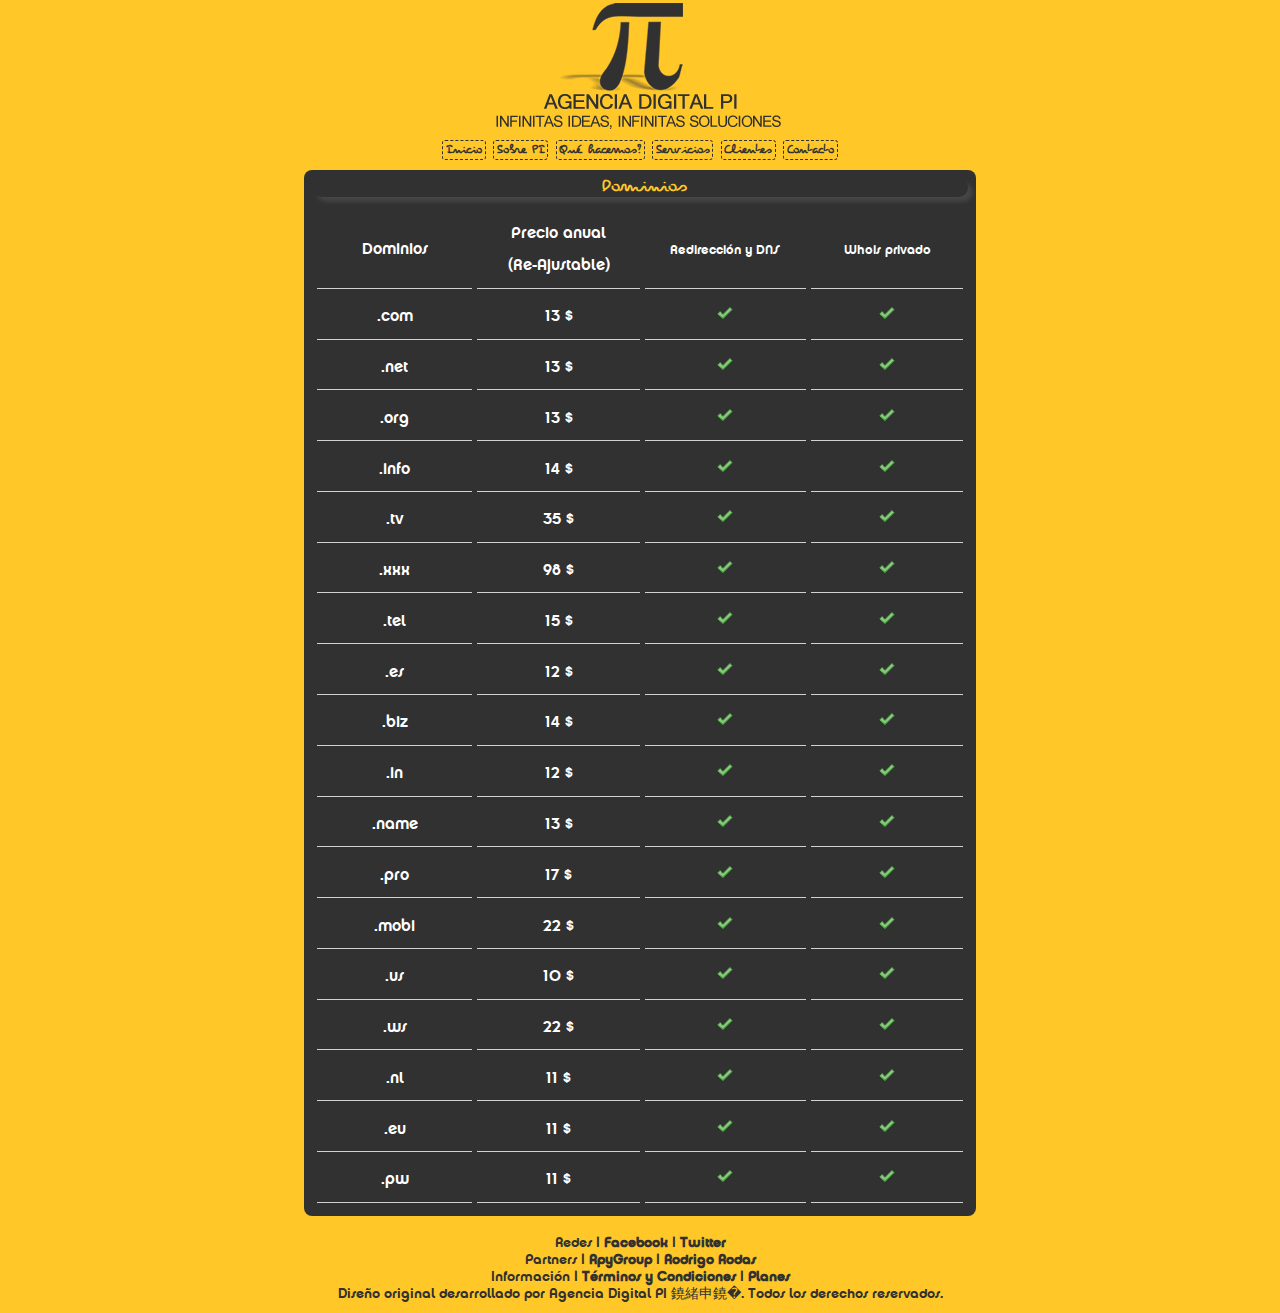
<file: dominios.html>
<!DOCTYPE html>
<html lang="es">
<head><meta http-equiv="Content-Type" content="text/html; charset=euc-jp">


	<title>Agencia Digital PI | dise&ntilde;o web paraguay | dise&ntilde;o gr&aacute;fico paraguay | social media paraguay | marketing y publicidad paraguay | community manager paraguay | v&iacute;deo y fotograf&iacute;a paraguay | aplicaciones m&oacute;viles paraguay | asunci&oacute;n, paraguay</title>
	<meta name="description" content="En esta secci&oacute; encontrar&aacute;s los servicios que ofrecemos" />
	<meta name="viewport" content="width=device-width,initial-scale=1" />
	<link rel="shortcut icon" type="image/x-icon" href="favicon.ico" />
	<link rel="author" type="text/plain" href="humans.txt" />
	<link rel="sitemap" type="application/xml" title="Sitemap" href="sitemap.xml" />
	<link rel="stylesheet" href="css/estilos.css" />
	<!--[if lt IE 9]>
	<script src="http://html5shiv.googlecode.com/svn/trunk/html5.js"></script>
	<! endif -->
</head>
<body>
	<header>
		<h1>
			<a href="index.html">
				<img class="fade" alt="Agencia Digital PI | Infinitas ideas, infinitas soluciones" src="img/agenciadigitalpi.png" />
			</a>
		</h1>
	</header>
	<header>
		<nav>
			<ul>
				<li><a href="index.html">Inicio</a></li>
				<li><a href="sobrepi.html">Sobre PI</a></li>
				<li><a href="quehacemos.html">Qu&eacute; hacemos?</a></li>
				<li><a href="servicios.html">Servicios</a></li>
				<li><a href="clientes.html">Clientes</a></li>
				<li><a href="contacto.php">Contacto</a></li>
			</ul>
		</nav>
	</header>
	<section id="contenido">
		<section id="servicios-tipos">
			<article id="servicio13">
				<h3>Dominios</h3>
			<!--<img class="fade" alt="Agencia Digital PI | Infinitas ideas, infinitas soluciones | Desarrollo Web" src="img/regdominios.png" />-->
				<div align="center">
					<table border="0" cellspacing="5" cellpadding="10">
<tbody>
<tr>
<td align="center" valign="middle">Dominios</td>
<td align="center" valign="middle">Precio anual<br />(Re-Ajustable)</td>
<td align="center" valign="middle" width="25%"><span style="font-size: 0.8em;">Redirecci&oacute;n y DNS</span></td>
<td align="center" valign="middle" width="25%"><span style="font-size: 0.8em;">Whois privado <br /> </span></td>
</tr>
<tr>
<td align="center">.com</td>
<td align="center">13 $</td>
<td align="center" width="25%"><img src="img/tick.png" border="0" alt="v" width="16" height="16" /></td>
<td align="center" width="25%"><img src="img/tick.png" border="0" alt="v" width="16" height="16" /></td>
</tr>
<tr>
<td align="center">.net</td>
<td align="center">13 $</td>
<td align="center" width="25%"><img src="img/tick.png" border="0" alt="v" width="16" height="16" /></td>
<td align="center" width="25%"><img src="img/tick.png" border="0" alt="v" width="16" height="16" /></td>
</tr>
<tr>
<td align="center">.org</td>
<td align="center">13 $</td>
<td align="center" width="25%"><img src="img/tick.png" border="0" alt="v" width="16" height="16" /></td>
<td align="center" width="25%"><img src="img/tick.png" border="0" alt="v" width="16" height="16" /></td>
</tr>
<tr class="stripe">
<td align="center">.info</td>
<td align="center">14 $</td>
<td align="center" width="25%"><img src="img/tick.png" border="0" alt="v" width="16" height="16" /></td>
<td align="center" width="25%"><img src="img/tick.png" border="0" alt="v" width="16" height="16" /></td>
</tr>
<tr>
<td align="center">.tv</td>
<td align="center">35 $</td>
<td align="center" width="25%"><img src="img/tick.png" border="0" alt="v" width="16" height="16" /></td>
<td align="center" width="25%"><img src="img/tick.png" border="0" alt="v" width="16" height="16" /></td>
</tr>
<tr class="stripe">
<td align="center">.xxx</td>
<td align="center">98 $</td>
<td align="center" width="25%"><img src="img/tick.png" border="0" alt="v" width="16" height="16" /></td>
<td align="center" width="25%"><img src="img/tick.png" border="0" alt="v" width="16" height="16" /></td>
</tr>
<tr>
<td align="center">.tel</td>
<td align="center">15 $</td>
<td align="center" width="25%"><img src="img/tick.png" border="0" alt="v" width="16" height="16" /></td>
<td align="center" width="25%"><img src="img/tick.png" border="0" alt="v" width="16" height="16" /></td>
</tr>
<tr class="stripe">
<td align="center">.es</td>
<td align="center">12 $</td>
<td align="center" width="25%"><img src="img/tick.png" border="0" alt="v" width="16" height="16" /></td>
<td align="center" width="25%"><img src="img/tick.png" border="0" alt="v" width="16" height="16" /></td>
</tr>
<tr>
<td align="center">.biz</td>
<td align="center">14 $</td>
<td align="center" width="25%"><img src="img/tick.png" border="0" alt="v" width="16" height="16" /></td>
<td align="center" width="25%"><img src="img/tick.png" border="0" alt="v" width="16" height="16" /></td>
</tr>
<tr class="stripe">
<td align="center">.in</td>
<td align="center">12 $</td>
<td align="center" width="25%"><img src="img/tick.png" border="0" alt="v" width="16" height="16" /></td>
<td align="center" width="25%"><img src="img/tick.png" border="0" alt="v" width="16" height="16" /></td>
</tr>
<tr>
<td align="center">.name</td>
<td align="center"><span class="priceText">13 $</span></td>
<td align="center" width="25%"><img src="img/tick.png" border="0" alt="v" width="16" height="16" /></td>
<td align="center" width="25%"><img src="img/tick.png" border="0" alt="v" width="16" height="16" /></td>
</tr>
<tr>
<td align="center">.pro</td>
<td align="center"><span class="priceText">17 $</span></td>
<td align="center" width="25%"><img src="img/tick.png" border="0" alt="v" width="16" height="16" /></td>
<td align="center" width="25%"><img src="img/tick.png" border="0" alt="v" width="16" height="16" /></td>
</tr>
<tr>
<td align="center">.mobi</td>
<td align="center">22 $</td>
<td align="center" width="25%"><img src="img/tick.png" border="0" alt="v" width="16" height="16" /></td>
<td align="center" width="25%"><span class="priceText"><img src="img/tick.png" border="0" alt="v" width="16" height="16" /></span></td>
</tr>
<tr>
<td align="center">.us</td>
<td align="center">10 $</td>
<td align="center" width="25%"><img src="img/tick.png" border="0" alt="v" width="16" height="16" /></td>
<td align="center" width="25%"><img src="img/tick.png" border="0" alt="v" width="16" height="16" /></td>
</tr>
<tr>
<td align="center">.ws</td>
<td align="center">22 $</td>
<td align="center"><img src="img/tick.png" border="0" alt="v" width="16" height="16" /></td>
<td align="center"><img src="img/tick.png" border="0" alt="v" width="16" height="16" /></td>
</tr>
<tr>
<td>.nl</td>
<td align="center">11 $</td>
<td align="center" width="25%"><img src="img/tick.png" border="0" alt="v" width="16" height="16" /></td>
<td align="center" width="25%"><span class="priceText"><img src="img/tick.png" border="0" alt="v" width="16" height="16" /></span></td>
</tr>
<tr>
<td align="center">.eu</td>
<td align="center">11 $</td>
<td align="center" width="25%"><img src="img/tick.png" border="0" alt="v" width="16" height="16" /></td>
<td align="center" width="25%"><span class="priceText"><img src="img/tick.png" border="0" alt="v" width="16" height="16" /></span></td>
</tr>
<tr>
<td align="center">.pw</td>
<td align="center">11 $</td>
<td align="center" width="25%"><img src="img/tick.png" border="0" alt="v" width="16" height="16" /></td>
<td align="center" width="25%"><span class="priceText"><img src="img/tick.png" border="0" alt="v" width="16" height="16" /></span></td>
</tr>
</tbody>
</table>
	</div>
			</article>
			<!--<article id="servicio14">
				<h3>Reseller de dominios</h3>
				<img class="fade" alt="Agencia Digital PI | Infinitas ideas, infinitas soluciones | Identidad Corporativa" src="img/resellerdominios.png" />
				<p>
					Nuestros planes de revendedores te ofrecen todo lo que necesitas para iniciar tu propio negocio de revendedor exitoso, podr&aacute;s vender todas las extensiones de dominios .com .net .org .info .biz .ws .xxx y muchos otros m&aacute;s.
				</p>
			</article>
			<article id="servicio15">
				<h3>Alojamientos Web</h3>
				<img class="fade" alt="Agencia Digital PI | Infinitas ideas, infinitas soluciones | Marketing y Publicidad" src="img/hosting.png" />
				<p>
					Nuestros planes de hospedaje (hosting) son un moderno servicio que a trav&eacute;s de cientos de servidores que trabajan en paralelo llevan al m&aacute;ximo desempe&ntilde;o tus sitios web, aplicaciones y correo electr&oacute;nico con una inigualable potencia y fiabilidad. Al contratar alguno de nuestros planes estar&aacute;s listo para llevar tu blog, foro, portal o tienda en l&iacute;nea a la red mundial. Tus sitios web y aplicaciones siempre estar&aacute;n listos para soportar grandes cantidades de tr&aacute;fico. En Agencia Digital PI tenemos una serie de planes de hospedaje para cada necesidad, desde estudiantes, dise&ntilde;adores, desarrolladores hasta para las grandes empresas.
				</p>
			</article>
						<article id="servicio16">
				<h3>Reseller de alojamientos web</h3>
				<img class="fade" alt="Agencia Digital PI | Infinitas ideas, infinitas soluciones | Social Media" src="img/reseller.png" />
				<p>
					Alguna vez usted so&ntilde;&oacute; con montar su propia empresa?, bueno ahora con nuestros planes de revendedor de alojamientos usted podr&aacute;! Con nuestros planes para personas, webmasters o empresas que desean empezar su propia compa&ntilde;&iacute;a de Web Hosting con Servidores de Nombres Propios. Puede crear y administrar planes de Hosting para sus clientes asignando recursos de espacio y transferencia seg&uacute;n el plan contratado a trav&eacute;s de un exclusivo y completo Panel de Control Hosting para revendedores con Cpanel en espa&ntilde;ol. Elige el plan de hosting para revendedor que m&aacute; te guste para iniciar tu empresa Hoy.
				</p>
			</article>
			<article id="servicio17">
				<h3>Servidores VPS</h3>
				<img class="fade" alt="Agencia Digital PI | Infinitas ideas, infinitas soluciones | Video y Fotograf&iacute;a" src="img/icono-servicios-5.png" />
				<p>
					Servidores VPS.
				</p> 
			</article>
			<article id="servicio18">
				<h3>Servidores Dedicados</h3>
				<img class="fade" alt="Agencia Digital PI | Infinitas ideas, infinitas soluciones | Aplicaciones M&oacute;viles" src="img/icono-servicios-6.png" />
				<p>
					Servidores Dedicados.s
			</article>-->
		</section>
	</section>
	<footer>
		<article>
    		Redes | <a rel="author" href="http://facebook.com/AgenciaDigitalPI" target="_blank">Facebook</a> |
    		<a rel="author" href="http://twitter.com/adigitalpi" target="_blank">Twitter</a>
		</article>
		<article>
    		Partners | <a rel="author" href="http://rpygroup.com" target="_blank">RpyGroup</a> |
    		<a rel="author" href="http://rodrigorodas.com" target="_blank">Rodrigo Rodas</a>
		</article>
		<article>
    		Informaci&oacute;n | <a rel="author" href="http://www.agenciadigitalpi.com/terminos.html" target="_blank">T&eacute;rminos y Condiciones</a> |
    		<a rel="author" href="http://www.agenciadigitalpi.com/archivos/planes.pdf" target="_blank">Planes</a>
		</article>
		Dise&ntilde;o original desarrollado por Agencia Digital PI ���. Todos los derechos reservados.
	</footer>
</body>
</html>
</file>
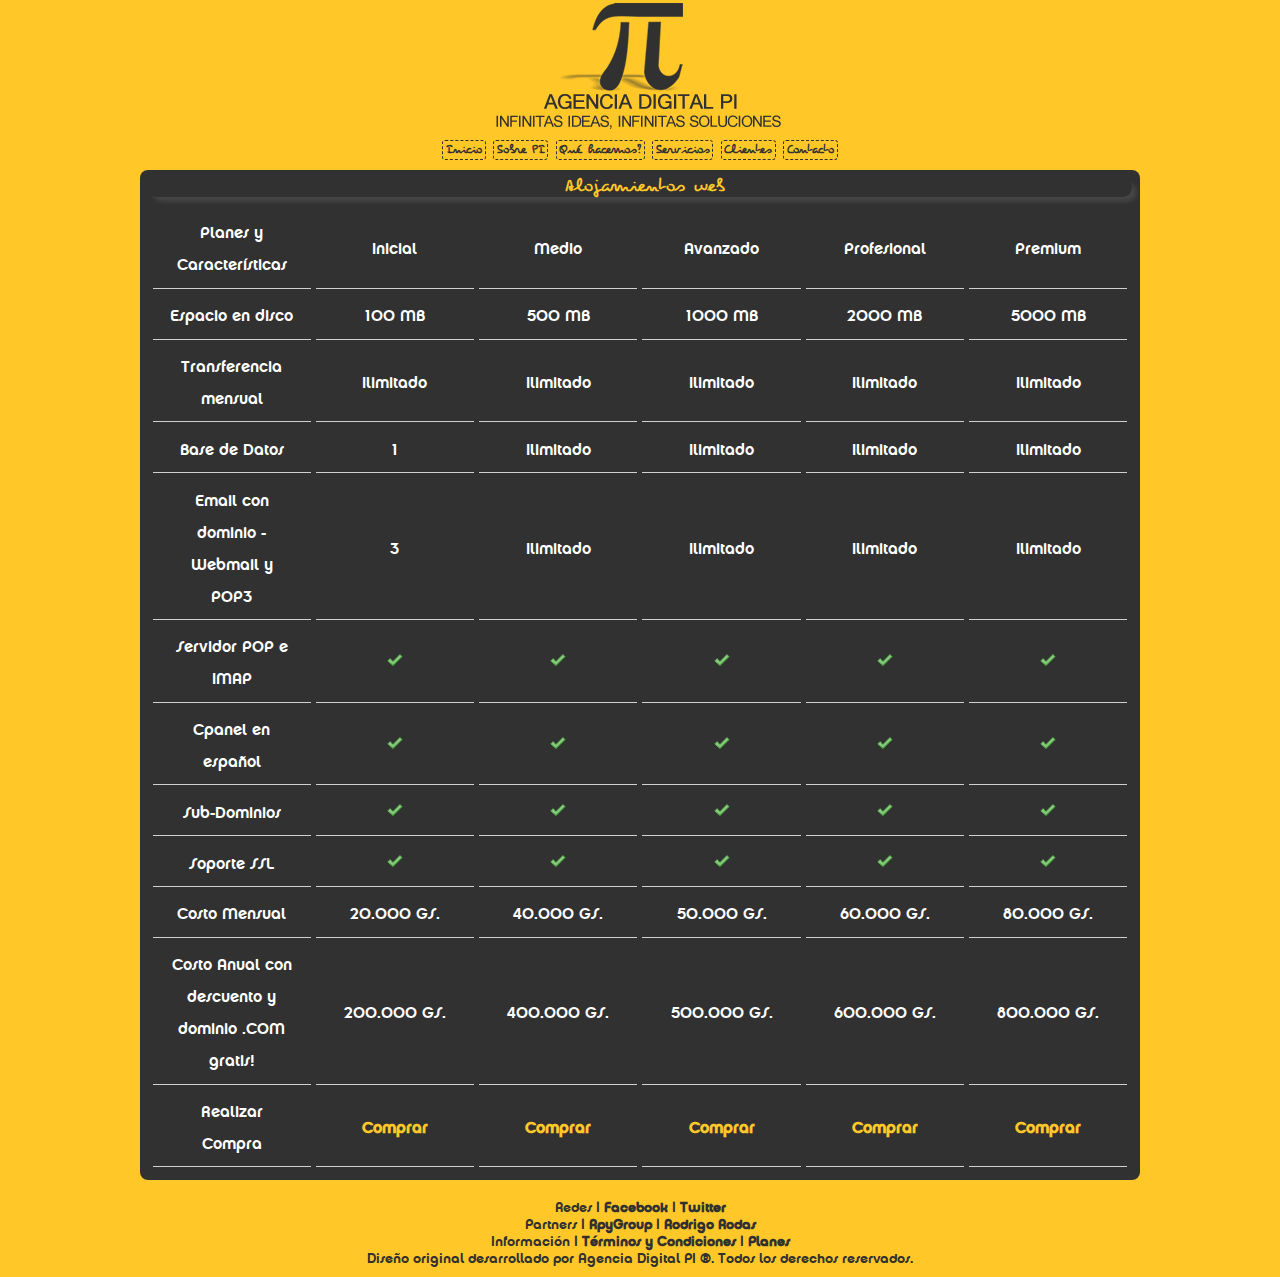
<file: hosting.html>
<!DOCTYPE html>
<html lang="es">
<head><meta http-equiv="Content-Type" content="text/html; charset=euc-jp">


	<title>Agencia Digital PI | dise&ntilde;o web paraguay | dise&ntilde;o gr&aacute;fico paraguay | social media paraguay | marketing y publicidad paraguay | community manager paraguay | v&iacute;deo y fotograf&iacute;a paraguay | aplicaciones m&oacute;viles paraguay | asunci&oacute;n, paraguay</title>
	<meta name="description" content="En esta secci&oacute; encontrar&aacute;s los servicios que ofrecemos" />
	<meta name="viewport" content="width=device-width,initial-scale=1" />
	<link rel="shortcut icon" type="image/x-icon" href="favicon.ico" />
	<link rel="author" type="text/plain" href="humans.txt" />
	<link rel="sitemap" type="application/xml" title="Sitemap" href="sitemap.xml" />
	<link rel="stylesheet" href="css/estilos.css" />
	<!--[if lt IE 9]>
	<script src="http://html5shiv.googlecode.com/svn/trunk/html5.js"></script>
	<! endif -->
</head>
<body>
	<header>
		<h1>
			<a href="index.html">
				<img class="fade" alt="Agencia Digital PI | Infinitas ideas, infinitas soluciones" src="img/agenciadigitalpi.png" />
			</a>
		</h1>
	</header>
	<header>
		<nav>
			<ul>
				<li><a href="index.html">Inicio</a></li>
				<li><a href="sobrepi.html">Sobre PI</a></li>
				<li><a href="quehacemos.html">Qu&eacute; hacemos?</a></li>
				<li><a href="servicios.html">Servicios</a></li>
				<li><a href="clientes.html">Clientes</a></li>
				<li><a href="contacto.php">Contacto</a></li>
			</ul>
		</nav>
	</header>
	<section id="contenido">
		<section id="servicios-tipos">
			<article id="servicio19">
				<h3>Alojamientos web</h3>
			<!--<img class="fade" alt="Agencia Digital PI | Infinitas ideas, infinitas soluciones | Desarrollo Web" src="img/regdominios.png" />-->
				<div align="center">
					<table border="0" cellspacing="5" cellpadding="10">
<tbody>
<tr>
<td align="center" valign="middle" width="15%">Planes y Caracter&iacute;sticas</td>
<td align="center" valign="middle" width="15%">Inicial</td>
<td align="center" valign="middle" width="15%">Medio</td>
<td align="center" valign="middle" width="15%">Avanzado</td>
<td align="center" valign="middle" width="15%">Profesional</td>
<td align="center" valign="middle" width="15%">Premium</td>
</tr>
<tr>
<td align="center">Espacio en disco</td>
<td align="center">100 MB</td>
<td align="center">500 MB</td>
<td align="center">1000 MB</td>
<td align="center">2000 MB</td>
<td align="center">5000 MB</td>
</tr>
<tr>
<td align="center">Transferencia mensual</td>
<td align="center">Ilimitado</td>
<td align="center">Ilimitado</td>
<td align="center">Ilimitado</td>
<td align="center">Ilimitado</td>
<td align="center">Ilimitado</td>
</tr>
<tr>
<td align="center">Base de Datos</td>
<td align="center">1</td>
<td align="center">Ilimitado</td>
<td align="center">Ilimitado</td>
<td align="center">Ilimitado</td>
<td align="center">Ilimitado</td>
</tr>
<tr>
<td align="center">Email con dominio - Webmail y POP3</td>
<td align="center">3</td>
<td align="center">Ilimitado</td>
<td align="center">Ilimitado</td>
<td align="center">Ilimitado</td>
<td align="center">Ilimitado</td>
</tr>
<tr>
<td align="center">Servidor POP e IMAP</td>
<td align="center"><img src="img/tick.png" border="0" alt="v" width="16" height="16" /></td>
<td align="center"><img src="img/tick.png" border="0" alt="v" width="16" height="16" /></td>
<td align="center"><img src="img/tick.png" border="0" alt="v" width="16" height="16" /></td>
<td align="center"><img src="img/tick.png" border="0" alt="v" width="16" height="16" /></td>
<td align="center"><img src="img/tick.png" border="0" alt="v" width="16" height="16" /></td>
</tr>
<tr>
<td align="center">Cpanel en espa&ntilde;ol</td>
<td align="center"><img src="img/tick.png" border="0" alt="v" width="16" height="16" /></td>
<td align="center"><img src="img/tick.png" border="0" alt="v" width="16" height="16" /></td>
<td align="center"><img src="img/tick.png" border="0" alt="v" width="16" height="16" /></td>
<td align="center"><img src="img/tick.png" border="0" alt="v" width="16" height="16" /></td>
<td align="center"><img src="img/tick.png" border="0" alt="v" width="16" height="16" /></td>
</tr>
<td align="center">Sub-Dominios</td>
<td align="center"><img src="img/tick.png" border="0" alt="v" width="16" height="16" /></td>
<td align="center"><img src="img/tick.png" border="0" alt="v" width="16" height="16" /></td>
<td align="center"><img src="img/tick.png" border="0" alt="v" width="16" height="16" /></td>
<td align="center"><img src="img/tick.png" border="0" alt="v" width="16" height="16" /></td>
<td align="center"><img src="img/tick.png" border="0" alt="v" width="16" height="16" /></td>
</tr>
<td align="center">Soporte SSL</td>
<td align="center"><img src="img/tick.png" border="0" alt="v" width="16" height="16" /></td>
<td align="center"><img src="img/tick.png" border="0" alt="v" width="16" height="16" /></td>
<td align="center"><img src="img/tick.png" border="0" alt="v" width="16" height="16" /></td>
<td align="center"><img src="img/tick.png" border="0" alt="v" width="16" height="16" /></td>
<td align="center"><img src="img/tick.png" border="0" alt="v" width="16" height="16" /></td>
</tr>
<tr>
<td align="center">Costo Mensual</td>
<td align="center">20.000 GS.</td>
<td align="center">40.000 GS.</td>
<td align="center">50.000 GS.</td>
<td align="center">60.000 GS.</td>
<td align="center">80.000 GS.</td>
</tr>
<tr>
<td align="center">Costo Anual con descuento y dominio .COM gratis!</td>
<td align="center">200.000 GS.</td>
<td align="center">400.000 GS.</td>
<td align="center">500.000 GS.</td>
<td align="center">600.000 GS.</td>
<td align="center">800.000 GS.</td>
</tr>
<tr>
<td align="center">Realizar Compra</td>
<td align="center"><a id="a2" href="contacto.php">Comprar</a></td>
<td align="center"><a id="a2" href="contacto.php">Comprar</a></td>
<td align="center"><a id="a2" href="contacto.php">Comprar</a></td>
<td align="center"><a id="a2" href="contacto.php">Comprar</a></td>
<td align="center"><a id="a2" href="contacto.php">Comprar</a></td>
</tr>
</tbody>
</table>
	</div>
			</article>
			<!--<article id="servicio20">
				<h3>Reseller de dominios</h3>
				<img class="fade" alt="Agencia Digital PI | Infinitas ideas, infinitas soluciones | Identidad Corporativa" src="img/resellerdominios.png" />
				<p>
					Nuestros planes de revendedores te ofrecen todo lo que necesitas para iniciar tu propio negocio de revendedor exitoso, podr&aacute;s vender todas las extensiones de dominios .com .net .org .info .biz .ws .xxx y muchos otros m&aacute;s.
				</p>
			</article>
			<article id="servicio21">
				<h3>Alojamientos Web</h3>
				<img class="fade" alt="Agencia Digital PI | Infinitas ideas, infinitas soluciones | Marketing y Publicidad" src="img/hosting.png" />
				<p>
					Nuestros planes de hospedaje (hosting) son un moderno servicio que a trav&eacute;s de cientos de servidores que trabajan en paralelo llevan al m&aacute;ximo desempe&ntilde;o tus sitios web, aplicaciones y correo electr&oacute;nico con una inigualable potencia y fiabilidad. Al contratar alguno de nuestros planes estar&aacute;s listo para llevar tu blog, foro, portal o tienda en l&iacute;nea a la red mundial. Tus sitios web y aplicaciones siempre estar&aacute;n listos para soportar grandes cantidades de tr&aacute;fico. En Agencia Digital PI tenemos una serie de planes de hospedaje para cada necesidad, desde estudiantes, dise&ntilde;adores, desarrolladores hasta para las grandes empresas.
				</p>
			</article>
						<article id="servicio22">
				<h3>Reseller de alojamientos web</h3>
				<img class="fade" alt="Agencia Digital PI | Infinitas ideas, infinitas soluciones | Social Media" src="img/reseller.png" />
				<p>
					Alguna vez usted so&ntilde;&oacute; con montar su propia empresa?, bueno ahora con nuestros planes de revendedor de alojamientos usted podr&aacute;! Con nuestros planes para personas, webmasters o empresas que desean empezar su propia compa&ntilde;&iacute;a de Web Hosting con Servidores de Nombres Propios. Puede crear y administrar planes de Hosting para sus clientes asignando recursos de espacio y transferencia seg&uacute;n el plan contratado a trav&eacute;s de un exclusivo y completo Panel de Control Hosting para revendedores con Cpanel en espa&ntilde;ol. Elige el plan de hosting para revendedor que m&aacute; te guste para iniciar tu empresa Hoy.
				</p>
			</article>
			<article id="servicio23">
				<h3>Servidores VPS</h3>
				<img class="fade" alt="Agencia Digital PI | Infinitas ideas, infinitas soluciones | Video y Fotograf&iacute;a" src="img/icono-servicios-5.png" />
				<p>
					Servidores VPS.
				</p> 
			</article>
			<article id="servicio24">
				<h3>Servidores Dedicados</h3>
				<img class="fade" alt="Agencia Digital PI | Infinitas ideas, infinitas soluciones | Aplicaciones M&oacute;viles" src="img/icono-servicios-6.png" />
				<p>
					Servidores Dedicados.s
			</article>-->
		</section>
	</section>
	<footer>
		<article>
    		Redes | <a rel="author" href="http://facebook.com/AgenciaDigitalPI" target="_blank">Facebook</a> |
    		<a rel="author" href="http://twitter.com/adigitalpi" target="_blank">Twitter</a>
		</article>
		<article>
    		Partners | <a rel="author" href="http://rpygroup.com" target="_blank">RpyGroup</a> |
    		<a rel="author" href="http://rodrigorodas.com" target="_blank">Rodrigo Rodas</a>
		</article>
		<article>
    		Informaci&oacute;n | <a rel="author" href="http://www.agenciadigitalpi.com/terminos.html" target="_blank">T&eacute;rminos y Condiciones</a> |
    		<a rel="author" href="http://www.agenciadigitalpi.com/archivos/planes.pdf" target="_blank">Planes</a>
		</article>
		Dise&ntilde;o original desarrollado por Agencia Digital PI ���. Todos los derechos reservados.
	</footer>
</body>
</html>
</file>
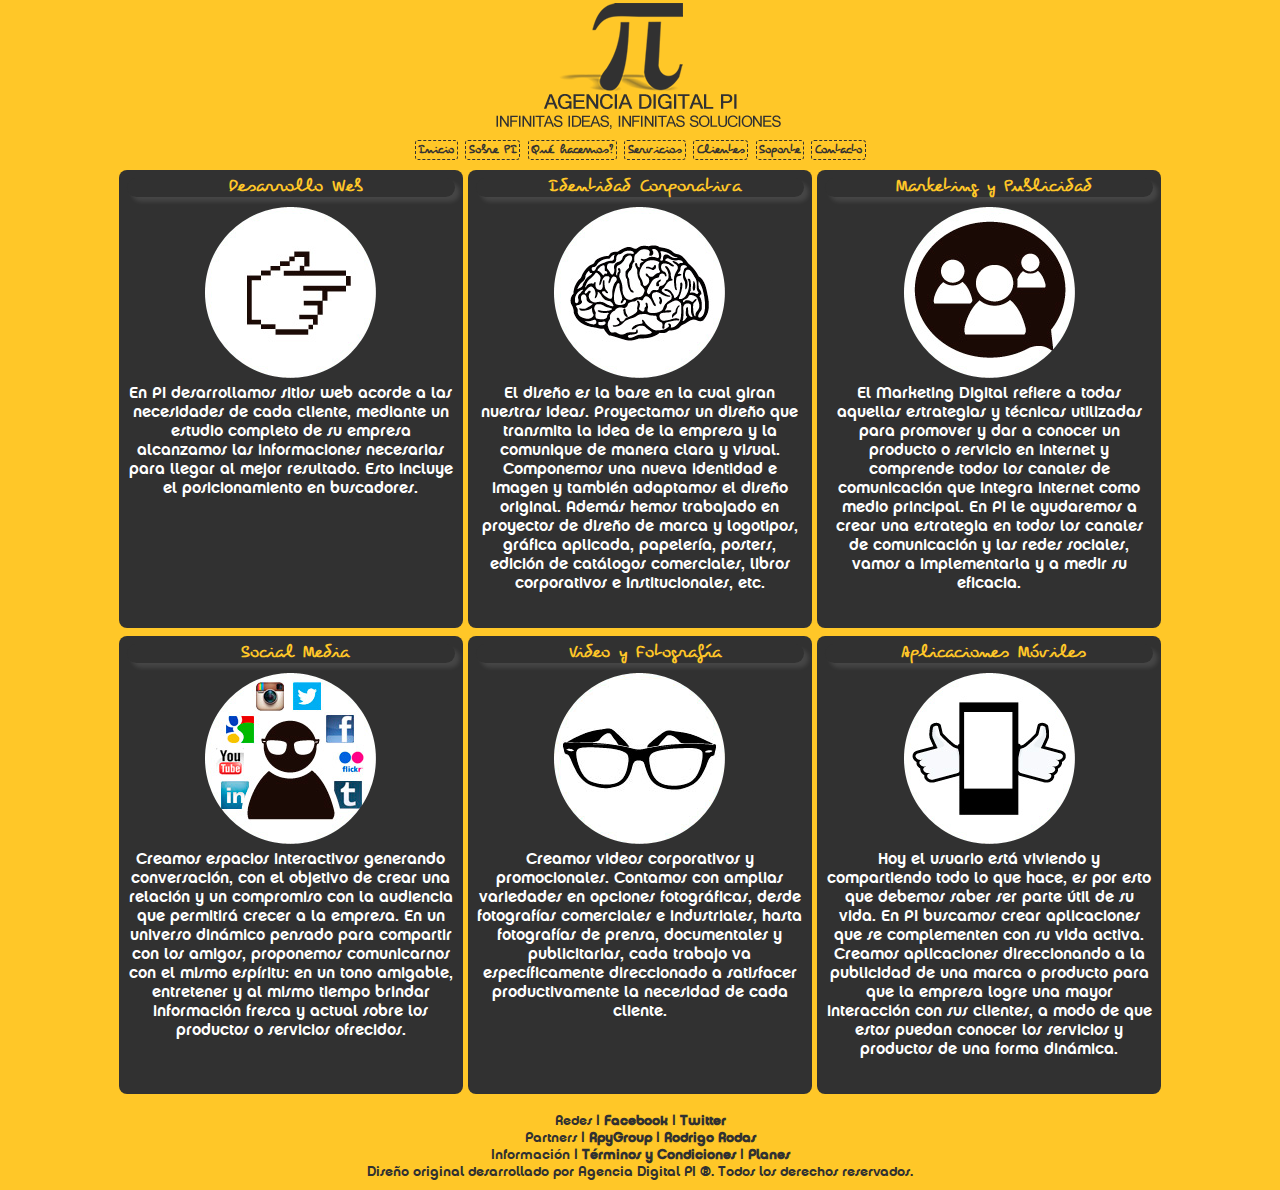
<file: quehacemos.html>
<!DOCTYPE html>
<html lang="es">
<head><meta http-equiv="Content-Type" content="text/html; charset=euc-jp">


	<title>Agencia Digital PI | dise&ntilde;o web paraguay | dise&ntilde;o gr&aacute;fico paraguay | social media paraguay | marketing y publicidad paraguay | community manager paraguay | v&iacute;deo y fotograf&iacute;a paraguay | aplicaciones m&oacute;viles paraguay | asunci&oacute;n, paraguay</title>
	<meta name="description" content="En esta secci&oacute; encontrar&aacute;s los servicios que ofrecemos" />
	<meta name="viewport" content="width=device-width,initial-scale=1" />
	<link rel="shortcut icon" type="image/x-icon" href="favicon.ico" />
	<link rel="author" type="text/plain" href="humans.txt" />
	<link rel="sitemap" type="application/xml" title="Sitemap" href="sitemap.xml" />
	<link rel="stylesheet" href="css/estilos.css" />
	<!--[if lt IE 9]>
	<script src="http://html5shiv.googlecode.com/svn/trunk/html5.js"></script>
	<! endif -->
<script>
  (function(i,s,o,g,r,a,m){i['GoogleAnalyticsObject']=r;i[r]=i[r]||function(){
  (i[r].q=i[r].q||[]).push(arguments)},i[r].l=1*new Date();a=s.createElement(o),
  m=s.getElementsByTagName(o)[0];a.async=1;a.src=g;m.parentNode.insertBefore(a,m)
  })(window,document,'script','//www.google-analytics.com/analytics.js','ga');

  ga('create', 'UA-69624167-1', 'auto');
  ga('send', 'pageview');

</script>
</head>
<body>
	<header>
		<h1>
			<a href="index.html">
				<img class="fade" alt="Agencia Digital PI | Infinitas ideas, infinitas soluciones" src="img/agenciadigitalpi.png" />
			</a>
		</h1>
	</header>
	<header>
		<nav>
			<ul>
				<li><a href="index.html">Inicio</a></li>
				<li><a href="sobrepi.html">Sobre PI</a></li>
				<li><a href="quehacemos.html">Qu&eacute; hacemos?</a></li>
				<li><a href="servicios.html">Servicios</a></li>
				<li><a href="clientes.html">Clientes</a></li>
<li><a href="http://agenciadigitalpi.com/soporte" target="_blank">Soporte</a></li>
				<li><a href="contacto.php">Contacto</a></li>
			</ul>
		</nav>
	</header>
	<section id="contenido">
		<section id="servicios-tipos">
			<article id="servicio1">
				<h3>Desarrollo Web</h3>
			<img class="fade" alt="Agencia Digital PI | Infinitas ideas, infinitas soluciones | Desarrollo Web" src="img/icono-servicios-1.png" />
				<p>
					En PI desarrollamos sitios web acorde a las necesidades de cada cliente, mediante un estudio completo de su empresa alcanzamos las informaciones necesarias para llegar al mejor resultado. Esto incluye el posicionamiento en buscadores.
				</p>
			</article>
			<article id="servicio2">
				<h3>Identidad Corporativa</h3>
				<img class="fade" alt="Agencia Digital PI | Infinitas ideas, infinitas soluciones | Identidad Corporativa" src="img/icono-servicios-2.png" />
				<p>
					El dise&ntilde;o es la base en la cual giran nuestras ideas. Proyectamos un dise&ntilde;o que transmita la idea de la empresa y la comunique de manera clara y visual. Componemos una nueva identidad e imagen y tambi&eacute;n adaptamos el dise&ntilde;o original. Adem&aacute;s hemos trabajado en proyectos de dise&ntilde;o de marca y logotipos, gr&aacute;fica aplicada, papeler&iacute;a, posters, edici&oacute;n de cat&aacute;logos comerciales, libros corporativos e institucionales, etc.
				</p>
			</article>
			<article id="servicio3">
				<h3>Marketing y Publicidad</h3>
				<img class="fade" alt="Agencia Digital PI | Infinitas ideas, infinitas soluciones | Marketing y Publicidad" src="img/icono-servicios-3.png" />
				<p>
					El Marketing Digital refiere a todas aquellas estrategias y t&eacute;cnicas utilizadas para promover y dar a conocer un producto o servicio en Internet y comprende todos los canales de comunicaci&oacute;n que integra Internet como medio principal. En PI le ayudaremos a crear una estrategia en todos los canales de comunicaci&oacute;n y las redes sociales, vamos a implementarla y a medir su eficacia.
				</p>
			</article>
						<article id="servicio4">
				<h3>Social Media</h3>
				<img class="fade" alt="Agencia Digital PI | Infinitas ideas, infinitas soluciones | Social Media" src="img/icono-servicios-4.png" />
				<p>
					Creamos espacios interactivos generando conversaci&oacute;n, con el objetivo de crear una relaci&oacute;n y un compromiso con la audiencia que permitir&aacute; crecer a la empresa. En un universo din&aacute;mico pensado para compartir con los amigos, proponemos comunicarnos con el mismo esp&iacute;ritu: en un tono amigable, entretener y al mismo tiempo brindar informaci&oacute;n fresca y actual sobre los productos o servicios ofrecidos.
				</p>
			</article>
			<article id="servicio5">
				<h3>Video y Fotograf&iacute;a</h3>
				<img class="fade" alt="Agencia Digital PI | Infinitas ideas, infinitas soluciones | Video y Fotograf&iacute;a" src="img/icono-servicios-5.png" />
				<p>
					Creamos videos corporativos y promocionales. Contamos con amplias variedades en opciones fotogr&aacute;ficas, desde fotograf&iacute;as comerciales e industriales, hasta fotograf&iacute;as de prensa, documentales y publicitarias, cada trabajo va espec&iacute;ficamente direccionado a satisfacer productivamente la necesidad de cada cliente.
				</p> 
			</article>
			<article id="servicio6">
				<h3>Aplicaciones M&oacute;viles</h3>
				<img class="fade" alt="Agencia Digital PI | Infinitas ideas, infinitas soluciones | Aplicaciones M&oacute;viles" src="img/icono-servicios-6.png" />
				<p>
					Hoy el usuario est&aacute; viviendo y compartiendo todo lo que hace, es por esto que debemos saber ser parte &uacute;til de su vida. En PI buscamos crear aplicaciones que se complementen con su vida activa. Creamos aplicaciones direccionando a la publicidad de una marca o producto para que la empresa logre una mayor interacci&oacute;n con sus clientes, a modo de que estos puedan conocer los servicios y productos de una forma din&aacute;mica.
			</article>
		</section>
	</section>
	<footer>
		<article>
    		Redes | <a rel="author" href="http://facebook.com/AgenciaDigitalPI" target="_blank">Facebook</a> |
    		<a rel="author" href="http://twitter.com/adigitalpi" target="_blank">Twitter</a>
		</article>
		<article>
    		Partners | <a rel="author" href="http://rpygroup.com" target="_blank">RpyGroup</a> |
    		<a rel="author" href="http://rodrigorodas.com" target="_blank">Rodrigo Rodas</a>
		</article>
		<article>
    		Informaci&oacute;n | <a rel="author" href="http://www.agenciadigitalpi.com/terminos.html" target="_blank">T&eacute;rminos y Condiciones</a> |
    		<a rel="author" href="http://www.agenciadigitalpi.com/archivos/planes.pdf" target="_blank">Planes</a>
		</article>
		Dise&ntilde;o original desarrollado por Agencia Digital PI ���. Todos los derechos reservados.
	</footer>
</body>
</html>
</file>
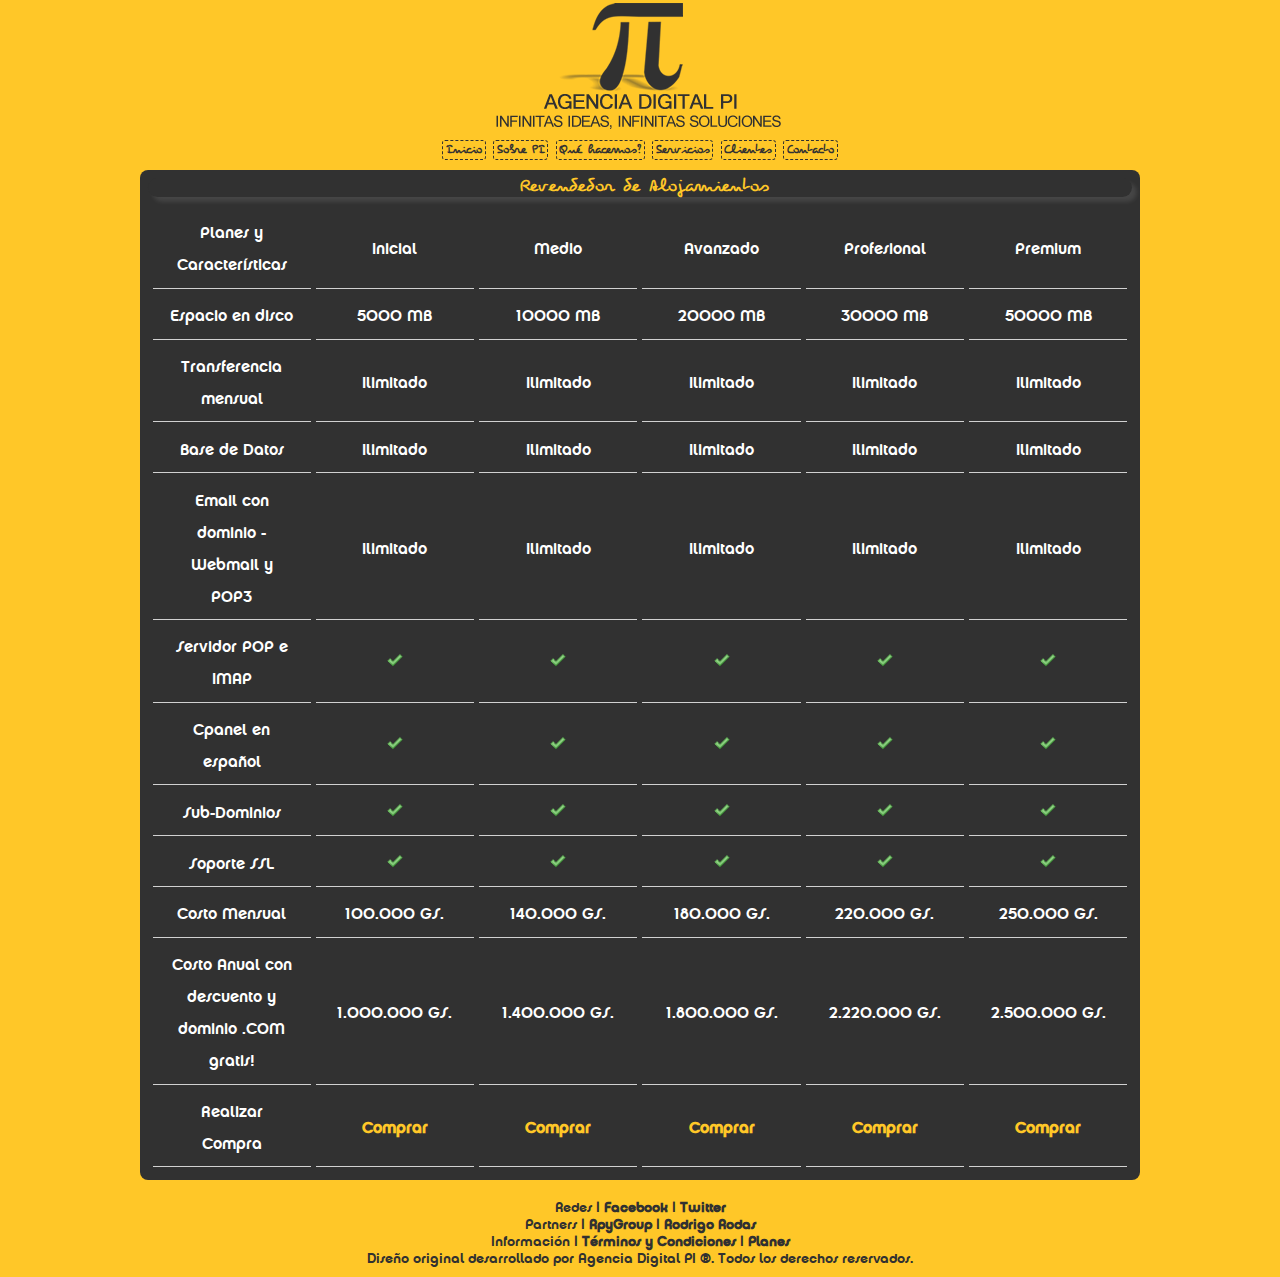
<file: resellerhosting.html>
<!DOCTYPE html>
<html lang="es">
<head><meta http-equiv="Content-Type" content="text/html; charset=euc-jp">


	<title>Agencia Digital PI | dise&ntilde;o web paraguay | dise&ntilde;o gr&aacute;fico paraguay | social media paraguay | marketing y publicidad paraguay | community manager paraguay | v&iacute;deo y fotograf&iacute;a paraguay | aplicaciones m&oacute;viles paraguay | asunci&oacute;n, paraguay</title>
	<meta name="description" content="En esta secci&oacute; encontrar&aacute;s los servicios que ofrecemos" />
	<meta name="viewport" content="width=device-width,initial-scale=1" />
	<link rel="shortcut icon" type="image/x-icon" href="favicon.ico" />
	<link rel="author" type="text/plain" href="humans.txt" />
	<link rel="sitemap" type="application/xml" title="Sitemap" href="sitemap.xml" />
	<link rel="stylesheet" href="css/estilos.css" />
	<!--[if lt IE 9]>
	<script src="http://html5shiv.googlecode.com/svn/trunk/html5.js"></script>
	<! endif -->
</head>
<body>
	<header>
		<h1>
			<a href="index.html">
				<img class="fade" alt="Agencia Digital PI | Infinitas ideas, infinitas soluciones" src="img/agenciadigitalpi.png" />
			</a>
		</h1>
	</header>
	<header>
		<nav>
			<ul>
				<li><a href="index.html">Inicio</a></li>
				<li><a href="sobrepi.html">Sobre PI</a></li>
				<li><a href="quehacemos.html">Qu&eacute; hacemos?</a></li>
				<li><a href="servicios.html">Servicios</a></li>
				<li><a href="clientes.html">Clientes</a></li>
				<li><a href="contacto.php">Contacto</a></li>
			</ul>
		</nav>
	</header>
	<section id="contenido">
		<section id="servicios-tipos">
			<article id="servicio19">
				<h3>Revendedor de Alojamientos</h3>
			<!--<img class="fade" alt="Agencia Digital PI | Infinitas ideas, infinitas soluciones | Desarrollo Web" src="img/regdominios.png" />-->
				<div align="center">
					<table border="0" cellspacing="5" cellpadding="10">
<tbody>
<tr>
<td align="center" valign="middle" width="15%">Planes y Caracter&iacute;sticas</td>
<td align="center" valign="middle" width="15%">Inicial</td>
<td align="center" valign="middle" width="15%">Medio</td>
<td align="center" valign="middle" width="15%">Avanzado</td>
<td align="center" valign="middle" width="15%">Profesional</td>
<td align="center" valign="middle" width="15%">Premium</td>
</tr>
<tr>
<td align="center">Espacio en disco</td>
<td align="center">5000 MB</td>
<td align="center">10000 MB</td>
<td align="center">20000 MB</td>
<td align="center">30000 MB</td>
<td align="center">50000 MB</td>
</tr>
<tr>
<td align="center">Transferencia mensual</td>
<td align="center">Ilimitado</td>
<td align="center">Ilimitado</td>
<td align="center">Ilimitado</td>
<td align="center">Ilimitado</td>
<td align="center">Ilimitado</td>
</tr>
<tr>
<td align="center">Base de Datos</td>
<td align="center">Ilimitado</td>
<td align="center">Ilimitado</td>
<td align="center">Ilimitado</td>
<td align="center">Ilimitado</td>
<td align="center">Ilimitado</td>
</tr>
<tr>
<td align="center">Email con dominio - Webmail y POP3</td>
<td align="center">Ilimitado</td>
<td align="center">Ilimitado</td>
<td align="center">Ilimitado</td>
<td align="center">Ilimitado</td>
<td align="center">Ilimitado</td>
</tr>
<tr>
<td align="center">Servidor POP e IMAP</td>
<td align="center"><img src="img/tick.png" border="0" alt="v" width="16" height="16" /></td>
<td align="center"><img src="img/tick.png" border="0" alt="v" width="16" height="16" /></td>
<td align="center"><img src="img/tick.png" border="0" alt="v" width="16" height="16" /></td>
<td align="center"><img src="img/tick.png" border="0" alt="v" width="16" height="16" /></td>
<td align="center"><img src="img/tick.png" border="0" alt="v" width="16" height="16" /></td>
</tr>
<tr>
<td align="center">Cpanel en espa&ntilde;ol</td>
<td align="center"><img src="img/tick.png" border="0" alt="v" width="16" height="16" /></td>
<td align="center"><img src="img/tick.png" border="0" alt="v" width="16" height="16" /></td>
<td align="center"><img src="img/tick.png" border="0" alt="v" width="16" height="16" /></td>
<td align="center"><img src="img/tick.png" border="0" alt="v" width="16" height="16" /></td>
<td align="center"><img src="img/tick.png" border="0" alt="v" width="16" height="16" /></td>
</tr>
<td align="center">Sub-Dominios</td>
<td align="center"><img src="img/tick.png" border="0" alt="v" width="16" height="16" /></td>
<td align="center"><img src="img/tick.png" border="0" alt="v" width="16" height="16" /></td>
<td align="center"><img src="img/tick.png" border="0" alt="v" width="16" height="16" /></td>
<td align="center"><img src="img/tick.png" border="0" alt="v" width="16" height="16" /></td>
<td align="center"><img src="img/tick.png" border="0" alt="v" width="16" height="16" /></td>
</tr>
<td align="center">Soporte SSL</td>
<td align="center"><img src="img/tick.png" border="0" alt="v" width="16" height="16" /></td>
<td align="center"><img src="img/tick.png" border="0" alt="v" width="16" height="16" /></td>
<td align="center"><img src="img/tick.png" border="0" alt="v" width="16" height="16" /></td>
<td align="center"><img src="img/tick.png" border="0" alt="v" width="16" height="16" /></td>
<td align="center"><img src="img/tick.png" border="0" alt="v" width="16" height="16" /></td>
</tr>
<tr>
<td align="center">Costo Mensual</td>
<td align="center">100.000 GS.</td>
<td align="center">140.000 GS.</td>
<td align="center">180.000 GS.</td>
<td align="center">220.000 GS.</td>
<td align="center">250.000 GS.</td>
</tr>
<tr>
<td align="center">Costo Anual con descuento y dominio .COM gratis!</td>
<td align="center">1.000.000 GS.</td>
<td align="center">1.400.000 GS.</td>
<td align="center">1.800.000 GS.</td>
<td align="center">2.220.000 GS.</td>
<td align="center">2.500.000 GS.</td>
</tr>
<tr>
<td align="center">Realizar Compra</td>
<td align="center"><a id="a2" href="contacto.php">Comprar</a></td>
<td align="center"><a id="a2" href="contacto.php">Comprar</a></td>
<td align="center"><a id="a2" href="contacto.php">Comprar</a></td>
<td align="center"><a id="a2" href="contacto.php">Comprar</a></td>
<td align="center"><a id="a2" href="contacto.php">Comprar</a></td>
</tr>
</tbody>
</table>
	</div>
			</article>
			<!--<article id="servicio20">
				<h3>Reseller de dominios</h3>
				<img class="fade" alt="Agencia Digital PI | Infinitas ideas, infinitas soluciones | Identidad Corporativa" src="img/resellerdominios.png" />
				<p>
					Nuestros planes de revendedores te ofrecen todo lo que necesitas para iniciar tu propio negocio de revendedor exitoso, podr&aacute;s vender todas las extensiones de dominios .com .net .org .info .biz .ws .xxx y muchos otros m&aacute;s.
				</p>
			</article>
			<article id="servicio21">
				<h3>Alojamientos Web</h3>
				<img class="fade" alt="Agencia Digital PI | Infinitas ideas, infinitas soluciones | Marketing y Publicidad" src="img/hosting.png" />
				<p>
					Nuestros planes de hospedaje (hosting) son un moderno servicio que a trav&eacute;s de cientos de servidores que trabajan en paralelo llevan al m&aacute;ximo desempe&ntilde;o tus sitios web, aplicaciones y correo electr&oacute;nico con una inigualable potencia y fiabilidad. Al contratar alguno de nuestros planes estar&aacute;s listo para llevar tu blog, foro, portal o tienda en l&iacute;nea a la red mundial. Tus sitios web y aplicaciones siempre estar&aacute;n listos para soportar grandes cantidades de tr&aacute;fico. En Agencia Digital PI tenemos una serie de planes de hospedaje para cada necesidad, desde estudiantes, dise&ntilde;adores, desarrolladores hasta para las grandes empresas.
				</p>
			</article>
						<article id="servicio22">
				<h3>Reseller de alojamientos web</h3>
				<img class="fade" alt="Agencia Digital PI | Infinitas ideas, infinitas soluciones | Social Media" src="img/reseller.png" />
				<p>
					Alguna vez usted so&ntilde;&oacute; con montar su propia empresa?, bueno ahora con nuestros planes de revendedor de alojamientos usted podr&aacute;! Con nuestros planes para personas, webmasters o empresas que desean empezar su propia compa&ntilde;&iacute;a de Web Hosting con Servidores de Nombres Propios. Puede crear y administrar planes de Hosting para sus clientes asignando recursos de espacio y transferencia seg&uacute;n el plan contratado a trav&eacute;s de un exclusivo y completo Panel de Control Hosting para revendedores con Cpanel en espa&ntilde;ol. Elige el plan de hosting para revendedor que m&aacute; te guste para iniciar tu empresa Hoy.
				</p>
			</article>
			<article id="servicio23">
				<h3>Servidores VPS</h3>
				<img class="fade" alt="Agencia Digital PI | Infinitas ideas, infinitas soluciones | Video y Fotograf&iacute;a" src="img/icono-servicios-5.png" />
				<p>
					Servidores VPS.
				</p> 
			</article>
			<article id="servicio24">
				<h3>Servidores Dedicados</h3>
				<img class="fade" alt="Agencia Digital PI | Infinitas ideas, infinitas soluciones | Aplicaciones M&oacute;viles" src="img/icono-servicios-6.png" />
				<p>
					Servidores Dedicados.s
			</article>-->
		</section>
	</section>
	<footer>
		<article>
    		Redes | <a rel="author" href="http://facebook.com/AgenciaDigitalPI" target="_blank">Facebook</a> |
    		<a rel="author" href="http://twitter.com/adigitalpi" target="_blank">Twitter</a>
		</article>
		<article>
    		Partners | <a rel="author" href="http://rpygroup.com" target="_blank">RpyGroup</a> |
    		<a rel="author" href="http://rodrigorodas.com" target="_blank">Rodrigo Rodas</a>
		</article>
		<article>
    		Informaci&oacute;n | <a rel="author" href="http://www.agenciadigitalpi.com/terminos.html" target="_blank">T&eacute;rminos y Condiciones</a> |
    		<a rel="author" href="http://www.agenciadigitalpi.com/archivos/planes.pdf" target="_blank">Planes</a>
		</article>
		Dise&ntilde;o original desarrollado por Agencia Digital PI ���. Todos los derechos reservados.
	</footer>
</body>
</html>
</file>
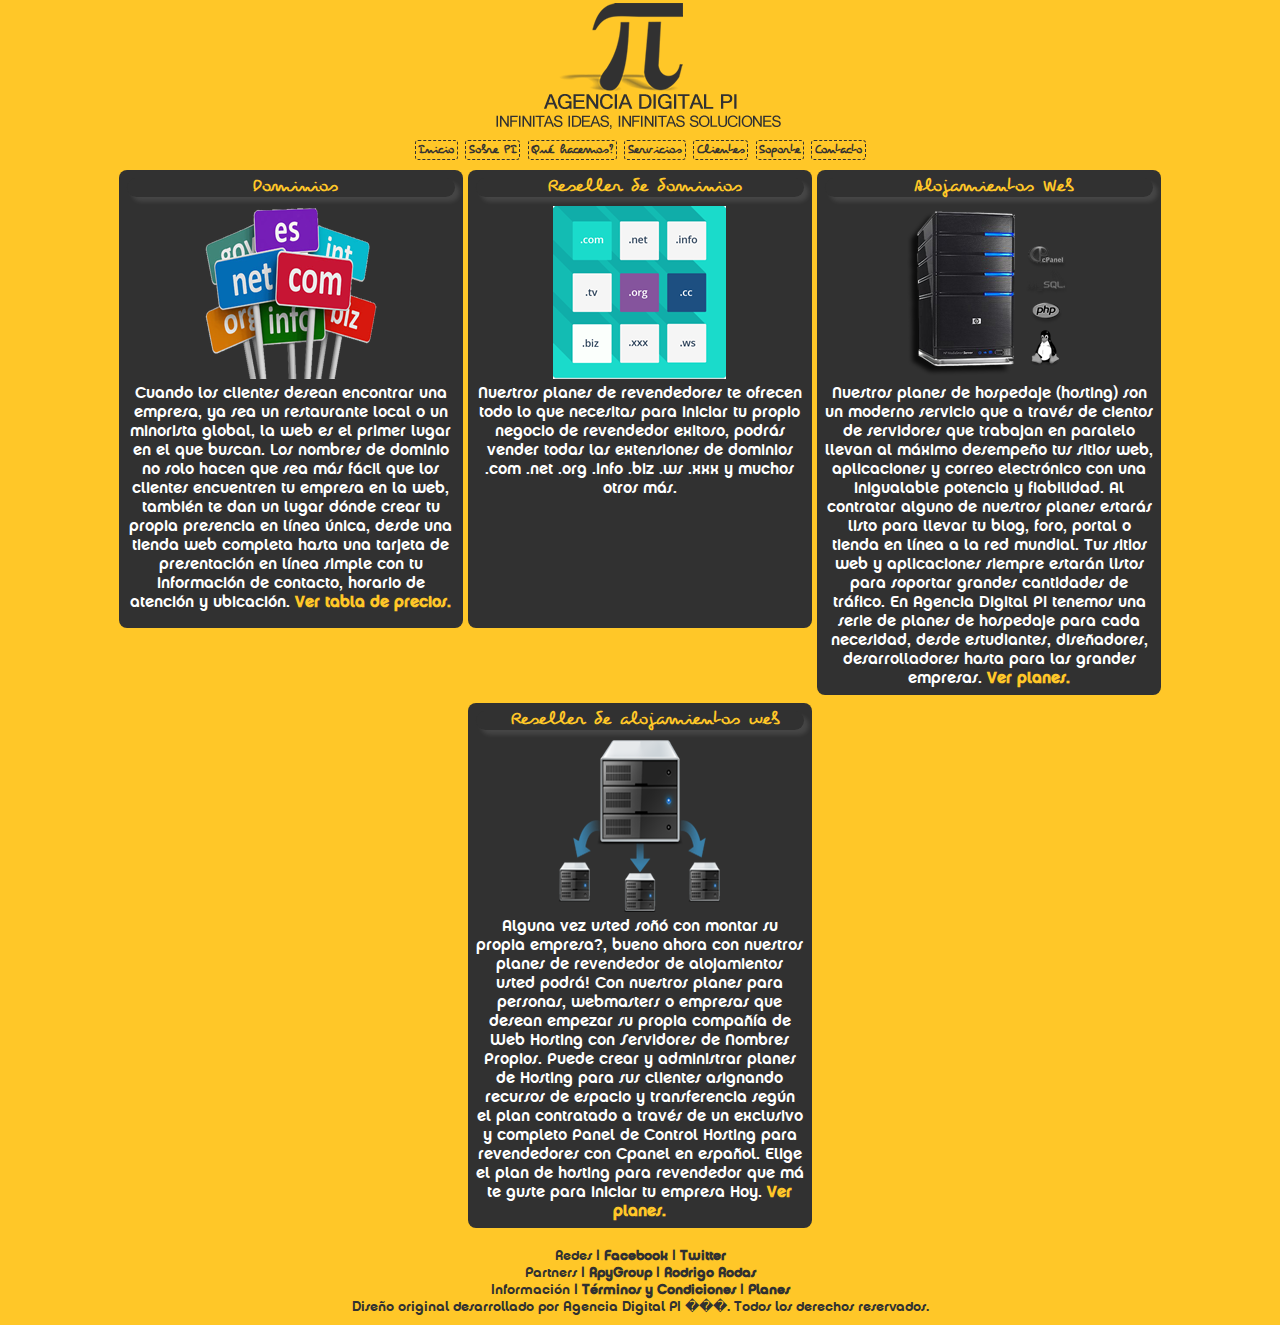
<file: servicios.html>
<!DOCTYPE html>
<html lang="es">
<head><meta http-equiv="Content-Type" content="text/html">
<meta charset="UTF-8"/>


	<title>Agencia Digital PI | dise&ntilde;o web paraguay | dise&ntilde;o gr&aacute;fico paraguay | social media paraguay | marketing y publicidad paraguay | community manager paraguay | v&iacute;deo y fotograf&iacute;a paraguay | aplicaciones m&oacute;viles paraguay | asunci&oacute;n, paraguay</title>
	<meta name="description" content="En esta secci&oacute; encontrar&aacute;s los servicios que ofrecemos" />
	<meta name="viewport" content="width=device-width,initial-scale=1" />
	<link rel="shortcut icon" type="image/x-icon" href="favicon.ico" />
	<link rel="author" type="text/plain" href="humans.txt" />
	<link rel="sitemap" type="application/xml" title="Sitemap" href="sitemap.xml" />
	<link rel="stylesheet" href="css/estilos.css" />
	<!--[if lt IE 9]>
	<script src="http://html5shiv.googlecode.com/svn/trunk/html5.js"></script>
	<! endif -->
<script>
  (function(i,s,o,g,r,a,m){i['GoogleAnalyticsObject']=r;i[r]=i[r]||function(){
  (i[r].q=i[r].q||[]).push(arguments)},i[r].l=1*new Date();a=s.createElement(o),
  m=s.getElementsByTagName(o)[0];a.async=1;a.src=g;m.parentNode.insertBefore(a,m)
  })(window,document,'script','//www.google-analytics.com/analytics.js','ga');

  ga('create', 'UA-69624167-1', 'auto');
  ga('send', 'pageview');

</script>
</head>
<body>
	<header>
		<h1>
			<a href="index.html">
				<img class="fade" alt="Agencia Digital PI | Infinitas ideas, infinitas soluciones" src="img/agenciadigitalpi.png" />
			</a>
		</h1>
	</header>
	<header>
		<nav>
			<ul>
				<li><a href="index.html">Inicio</a></li>
				<li><a href="sobrepi.html">Sobre PI</a></li>
				<li><a href="quehacemos.html">Qu&eacute; hacemos?</a></li>
				<li><a href="servicios.html">Servicios</a></li>
				<li><a href="clientes.html">Clientes</a></li>
<li><a href="http://agenciadigitalpi.com/soporte" target="_blank">Soporte</a></li>
				<li><a href="contacto.php">Contacto</a></li>

			</ul>
		</nav>
	</header>
	<section id="contenido">
		<section id="servicios-tipos">
			<article id="servicio7">
				<h3>Dominios</h3>
			<img class="fade" alt="Agencia Digital PI | Infinitas ideas, infinitas soluciones | Desarrollo Web" src="img/regdominios.png" />
				<p>
					Cuando los clientes desean encontrar una empresa, ya sea un restaurante local o un minorista global, la web es el primer lugar en el que buscan. Los nombres de dominio no solo hacen que sea m&aacute;s f&aacute;cil que los clientes encuentren tu empresa en la web, tambi&eacute;n te dan un lugar d&oacute;nde crear tu propia presencia en l&iacute;nea &uacute;nica, desde una tienda web completa hasta una tarjeta de presentaci&oacute;n en l&iacute;nea simple con tu informaci&oacute;n de contacto, horario de atenci&oacute;n y ubicaci&oacute;n. <a id="a2" href="dominios.html">Ver tabla de precios.</a>
				</p>
			</article>
			<article id="servicio8">
				<h3>Reseller de dominios</h3>
				<img class="fade" alt="Agencia Digital PI | Infinitas ideas, infinitas soluciones | Identidad Corporativa" src="img/resellerdominios.png" />
				<p>
					Nuestros planes de revendedores te ofrecen todo lo que necesitas para iniciar tu propio negocio de revendedor exitoso, podr&aacute;s vender todas las extensiones de dominios .com .net .org .info .biz .ws .xxx y muchos otros m&aacute;s.
				</p>
			</article>
			<article id="servicio9">
				<h3>Alojamientos Web</h3>
				<img class="fade" alt="Agencia Digital PI | Infinitas ideas, infinitas soluciones | Marketing y Publicidad" src="img/hosting.png" />
				<p>
					Nuestros planes de hospedaje (hosting) son un moderno servicio que a trav&eacute;s de cientos de servidores que trabajan en paralelo llevan al m&aacute;ximo desempe&ntilde;o tus sitios web, aplicaciones y correo electr&oacute;nico con una inigualable potencia y fiabilidad. Al contratar alguno de nuestros planes estar&aacute;s listo para llevar tu blog, foro, portal o tienda en l&iacute;nea a la red mundial. Tus sitios web y aplicaciones siempre estar&aacute;n listos para soportar grandes cantidades de tr&aacute;fico. En Agencia Digital PI tenemos una serie de planes de hospedaje para cada necesidad, desde estudiantes, dise&ntilde;adores, desarrolladores hasta para las grandes empresas. <a id="a2" href="hosting.html">Ver planes.</a>
				</p>
			</article>
						<article id="servicio10">
				<h3>Reseller de alojamientos web</h3>
				<img class="fade" alt="Agencia Digital PI | Infinitas ideas, infinitas soluciones | Social Media" src="img/reseller.png" />
				<p>
					Alguna vez usted so&ntilde;&oacute; con montar su propia empresa?, bueno ahora con nuestros planes de revendedor de alojamientos usted podr&aacute;! Con nuestros planes para personas, webmasters o empresas que desean empezar su propia compa&ntilde;&iacute;a de Web Hosting con Servidores de Nombres Propios. Puede crear y administrar planes de Hosting para sus clientes asignando recursos de espacio y transferencia seg&uacute;n el plan contratado a trav&eacute;s de un exclusivo y completo Panel de Control Hosting para revendedores con Cpanel en espa&ntilde;ol. Elige el plan de hosting para revendedor que m&aacute; te guste para iniciar tu empresa Hoy. <a id="a2" href="resellerhosting.html">Ver planes.</a>
				</p>
			</article>
			<!--<article id="servicio11">
				<h3>Servidores VPS</h3>
				<img class="fade" alt="Agencia Digital PI | Infinitas ideas, infinitas soluciones | Video y Fotograf&iacute;a" src="img/icono-servicios-5.png" />
				<p>
					Servidores VPS.
				</p> 
			</article>
			<article id="servicio12">
				<h3>Servidores Dedicados</h3>
				<img class="fade" alt="Agencia Digital PI | Infinitas ideas, infinitas soluciones | Aplicaciones M&oacute;viles" src="img/icono-servicios-6.png" />
				<p>
					Servidores Dedicados.s
			</article>-->
		</section>
	</section>
	<footer>
		<article>
    		Redes | <a rel="author" href="http://facebook.com/AgenciaDigitalPI" target="_blank">Facebook</a> |
    		<a rel="author" href="http://twitter.com/adigitalpi" target="_blank">Twitter</a>
		</article>
		<article>
    		Partners | <a rel="author" href="http://rpygroup.com" target="_blank">RpyGroup</a> |
    		<a rel="author" href="http://rodrigorodas.com" target="_blank">Rodrigo Rodas</a>
		</article>
		<article>
    		Informaci&oacute;n | <a rel="author" href="http://www.agenciadigitalpi.com/terminos.html" target="_blank">T&eacute;rminos y Condiciones</a> |
    		<a rel="author" href="http://www.agenciadigitalpi.com/archivos/planes.pdf" target="_blank">Planes</a>
		</article>
		Dise&ntilde;o original desarrollado por Agencia Digital PI ���. Todos los derechos reservados.
	</footer>
</body>
</html>
</file>
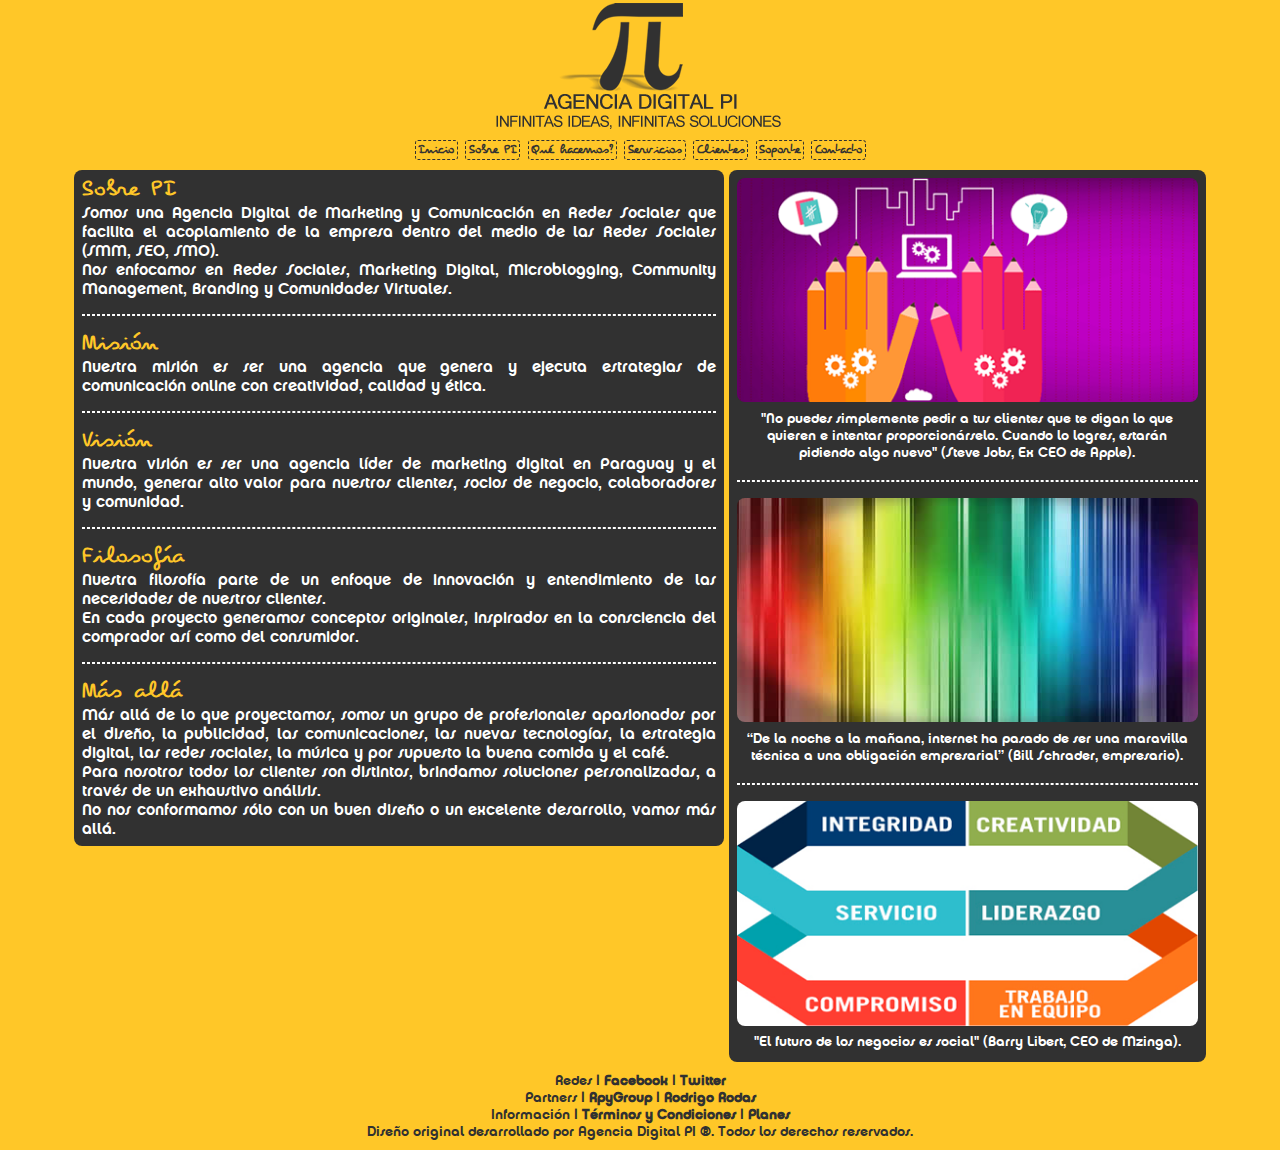
<file: sobrepi.html>
<!DOCTYPE html>
<html lang="es">
<head>
	<meta charset="utf8" />
	<title>Agencia Digital PI | dise&ntilde;o web paraguay | diseño gr&aacute;fico paraguay | social media paraguay | marketing y publicidad paraguay | community manager paraguay | v&iacute;deo y fotograf&iacute;a paraguay | aplicaciones m&oacute;viles paraguay | asunci&oacute;n, paraguay</title>
	<meta name="description" content="En esta secci&oacute; podr&aacute;n conocer m&aacute;s sobre nosotros." />
	<meta name="viewport" content="width=device-width,initial-scale=1" />
	<link rel="shortcut icon" type="image/x-icon" href="favicon.ico" />
	<link rel="author" type="text/plain" href="humans.txt" />
	<link rel="sitemap" type="application/xml" title="Sitemap" href="sitemap.xml" />
	<link rel="stylesheet" href="css/estilos.css" />
	<!--[if lt IE 9]>
	<script src="http://html5shiv.googlecode.com/svn/trunk/html5.js"></script>
	<! endif -->
<script>
  (function(i,s,o,g,r,a,m){i['GoogleAnalyticsObject']=r;i[r]=i[r]||function(){
  (i[r].q=i[r].q||[]).push(arguments)},i[r].l=1*new Date();a=s.createElement(o),
  m=s.getElementsByTagName(o)[0];a.async=1;a.src=g;m.parentNode.insertBefore(a,m)
  })(window,document,'script','//www.google-analytics.com/analytics.js','ga');

  ga('create', 'UA-69624167-1', 'auto');
  ga('send', 'pageview');

</script>
</head>
<body>
		<header>
		<h1>
			<a href="index.html">
				<img class="fade" alt="Agencia Digital PI | Infinitas ideas, infinitas soluciones" src="img/agenciadigitalpi.png" />
			</a>
		</h1>
	</header>
	<header>
		<nav>
			<ul>
				<li><a href="index.html">Inicio</a></li>
				<li><a href="sobrepi.html">Sobre PI</a></li>
				<li><a href="quehacemos.html">Qu&eacute; hacemos?</a></li>
				<li><a href="servicios.html">Servicios</a></li>
				<li><a href="clientes.html">Clientes</a></li>
<li><a href="http://agenciadigitalpi.com/soporte" target="_blank">Soporte</a></li>
				<li><a href="contacto.php">Contacto</a></li>
			</ul>
		</nav>
	</header>
	<section id="contenido">
		<article id="descripcion-acerca">
			<h2>Sobre PI</h2>
			<p>
				Somos una Agencia Digital de Marketing y Comunicación en Redes Sociales que facilita el acoplamiento de la empresa dentro del medio de las Redes Sociales (SMM, SEO, SMO). <br />
				Nos enfocamos en Redes Sociales, Marketing Digital, Microblogging, Community Management, Branding y Comunidades Virtuales.
			</p>
			<hr />
			<h2>Misi&oacute;n</h2>
			<p>
				Nuestra misi&oacute;n es ser una agencia que genera y ejecuta estrategias de comunicación online con creatividad, calidad y ética.
			</p>
			<hr />
			<h2>Visi&oacute;n</h2>
			<p>
				Nuestra visi&oacute;n es ser una agencia líder de marketing digital en Paraguay y el mundo, generar alto valor para nuestros clientes, socios de negocio, colaboradores y comunidad.
			</p>
			<hr />
			<h2>Filosofía</h2>
			<p>
				Nuestra filosofía parte de un enfoque de innovación y entendimiento de las necesidades de nuestros clientes.<br /> 
				En cada proyecto generamos conceptos originales, inspirados en la consciencia del comprador así como del consumidor.
			</p>
			<hr />
			<h2>M&aacute;s all&aacute;</h2>
			<p>
				Más allá de lo que proyectamos, somos un grupo de profesionales apasionados por el diseño, la publicidad, las comunicaciones, las nuevas tecnolog&iacute;as, la estrategia digital, las redes sociales, la m&uacute;sica y por supuesto la buena comida y el caf&eacute;. <br />
				Para nosotros todos los clientes son distintos, brindamos soluciones personalizadas, a trav&eacute;s de un exhaustivo an&aacute;lisis.<br />
				No nos conformamos s&oacute;lo con un buen diseño o un excelente desarrollo, vamos m&aacute;s all&aacute;.
			</p>
		</article>
		<article id="multimedia-acerca">
			<figure id="img-acerca">
				<img src="img/agenciapi.png" alt="Sobre Agencia Digital PI | Infinitas ideas, infinitas soluciones" />
				<figcaption>
					"No puedes simplemente pedir a tus clientes que te digan lo que quieren e intentar proporcion&aacute;rselo. Cuando lo logres, estar&aacute;n pidiendo algo nuevo" (Steve Jobs, Ex CEO de Apple).
				</figcaption>
			</figure>
			<hr />
			<figure id="img-acerca">
				<img src="img/adigitalpi.jpg" alt="Sobre Agencia Digital PI | Infinitas ideas, infinitas soluciones" />
				<figcaption>
					“De la noche a la ma&ntilde;ana, internet ha pasado de ser una maravilla t&eacute;cnica a una obligaci&oacute;n empresarial” (Bill Schrader, empresario).
				</figcaption>
			</figure>
			<hr />
			<figure id="img-acerca">
				<img src="img/misionvisionvalores.png" alt="Sobre Agencia Digital PI | Infinitas ideas, infinitas soluciones" />
				<figcaption>
					"El futuro de los negocios es social" (Barry Libert, CEO de Mzinga).
				</figcaption>
			</figure>
		</article>
	</section>
	<footer>
		<article>
    		Redes | <a rel="author" href="http://facebook.com/AgenciaDigitalPI" target="_blank">Facebook</a> |
    		<a rel="author" href="http://twitter.com/adigitalpi" target="_blank">Twitter</a>
		</article>
		<article>
    		Partners | <a rel="author" href="http://rpygroup.com" target="_blank">RpyGroup</a> |
    		<a rel="author" href="http://rodrigorodas.com" target="_blank">Rodrigo Rodas</a>
		</article>
		<article>
    		Informaci&oacute;n | <a rel="author" href="http://www.agenciadigitalpi.com/terminos.html" target="_blank">Términos y Condiciones</a> |
    		<a rel="author" href="http://www.agenciadigitalpi.com/archivos/planes.pdf" target="_blank">Planes</a>
		</article>
		Diseño original desarrollado por Agencia Digital PI ®. Todos los derechos reservados.
	</footer>
</body>
</html>
</file>
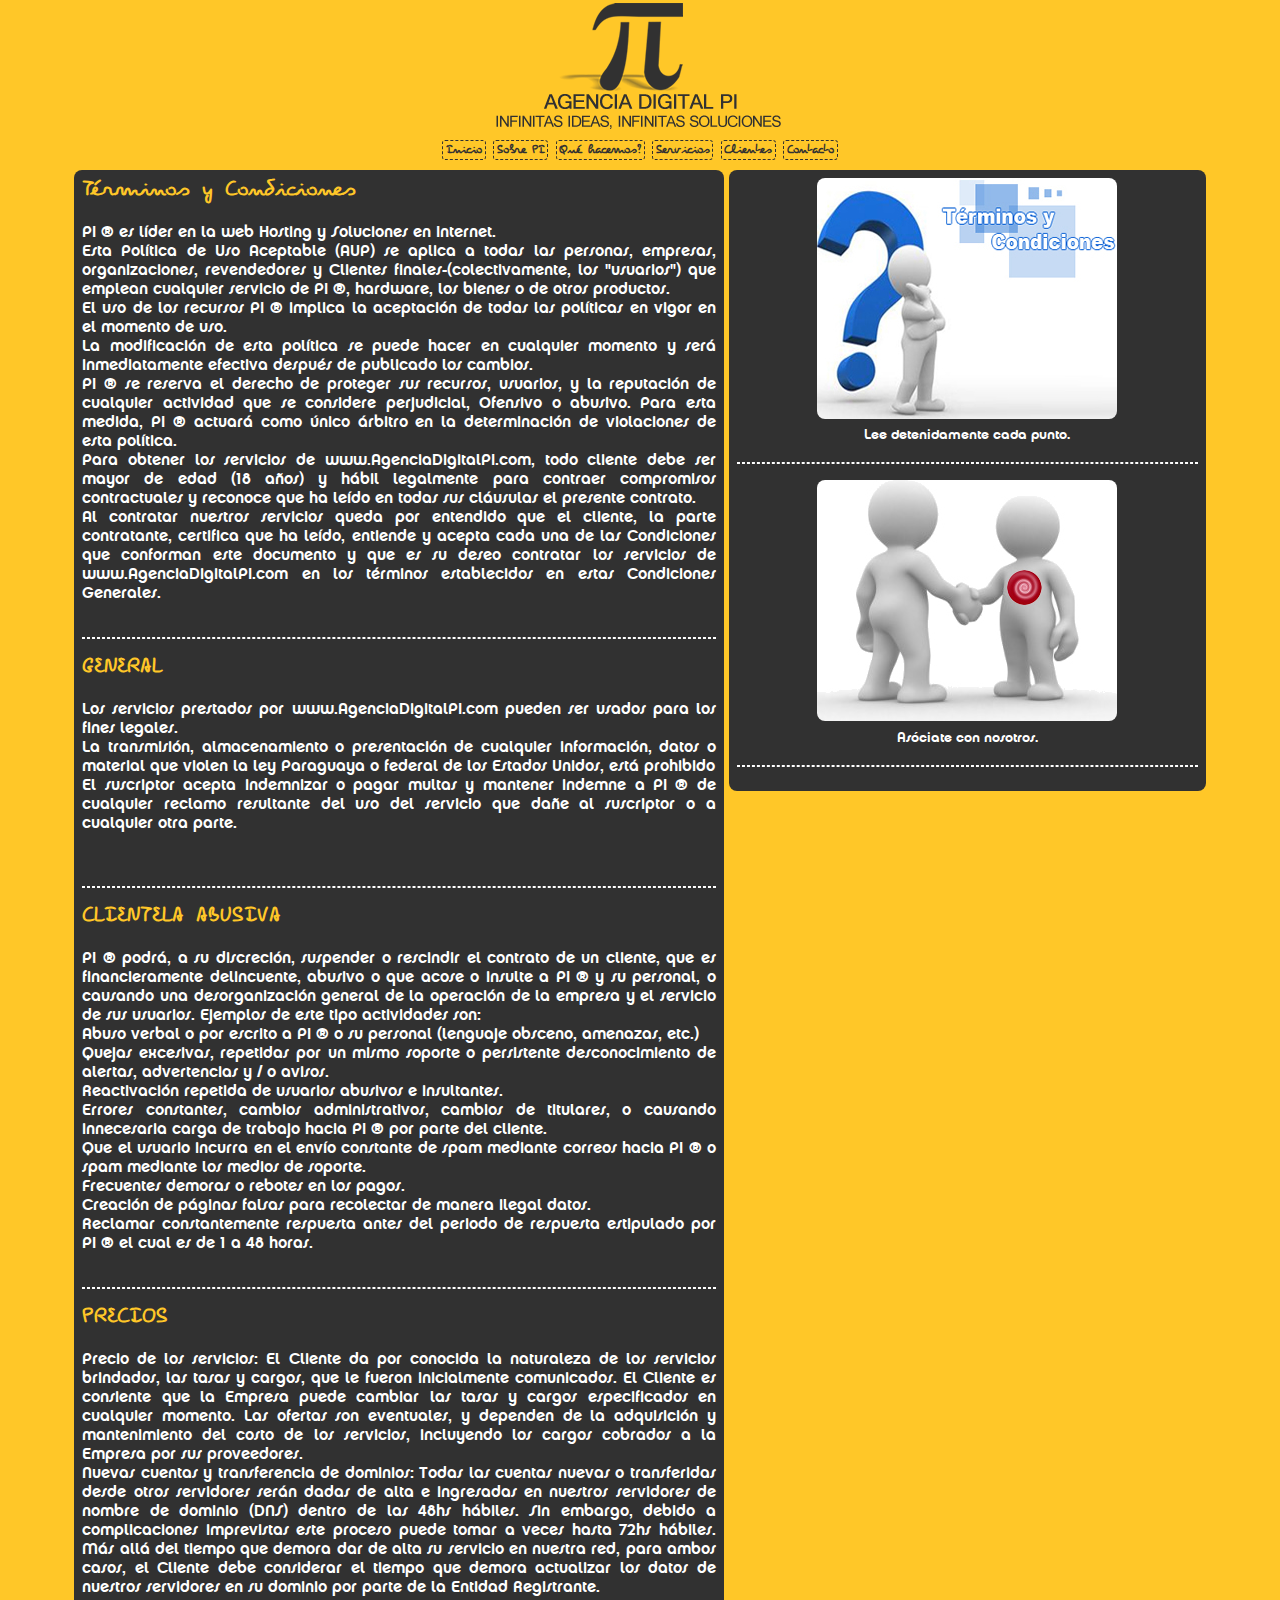
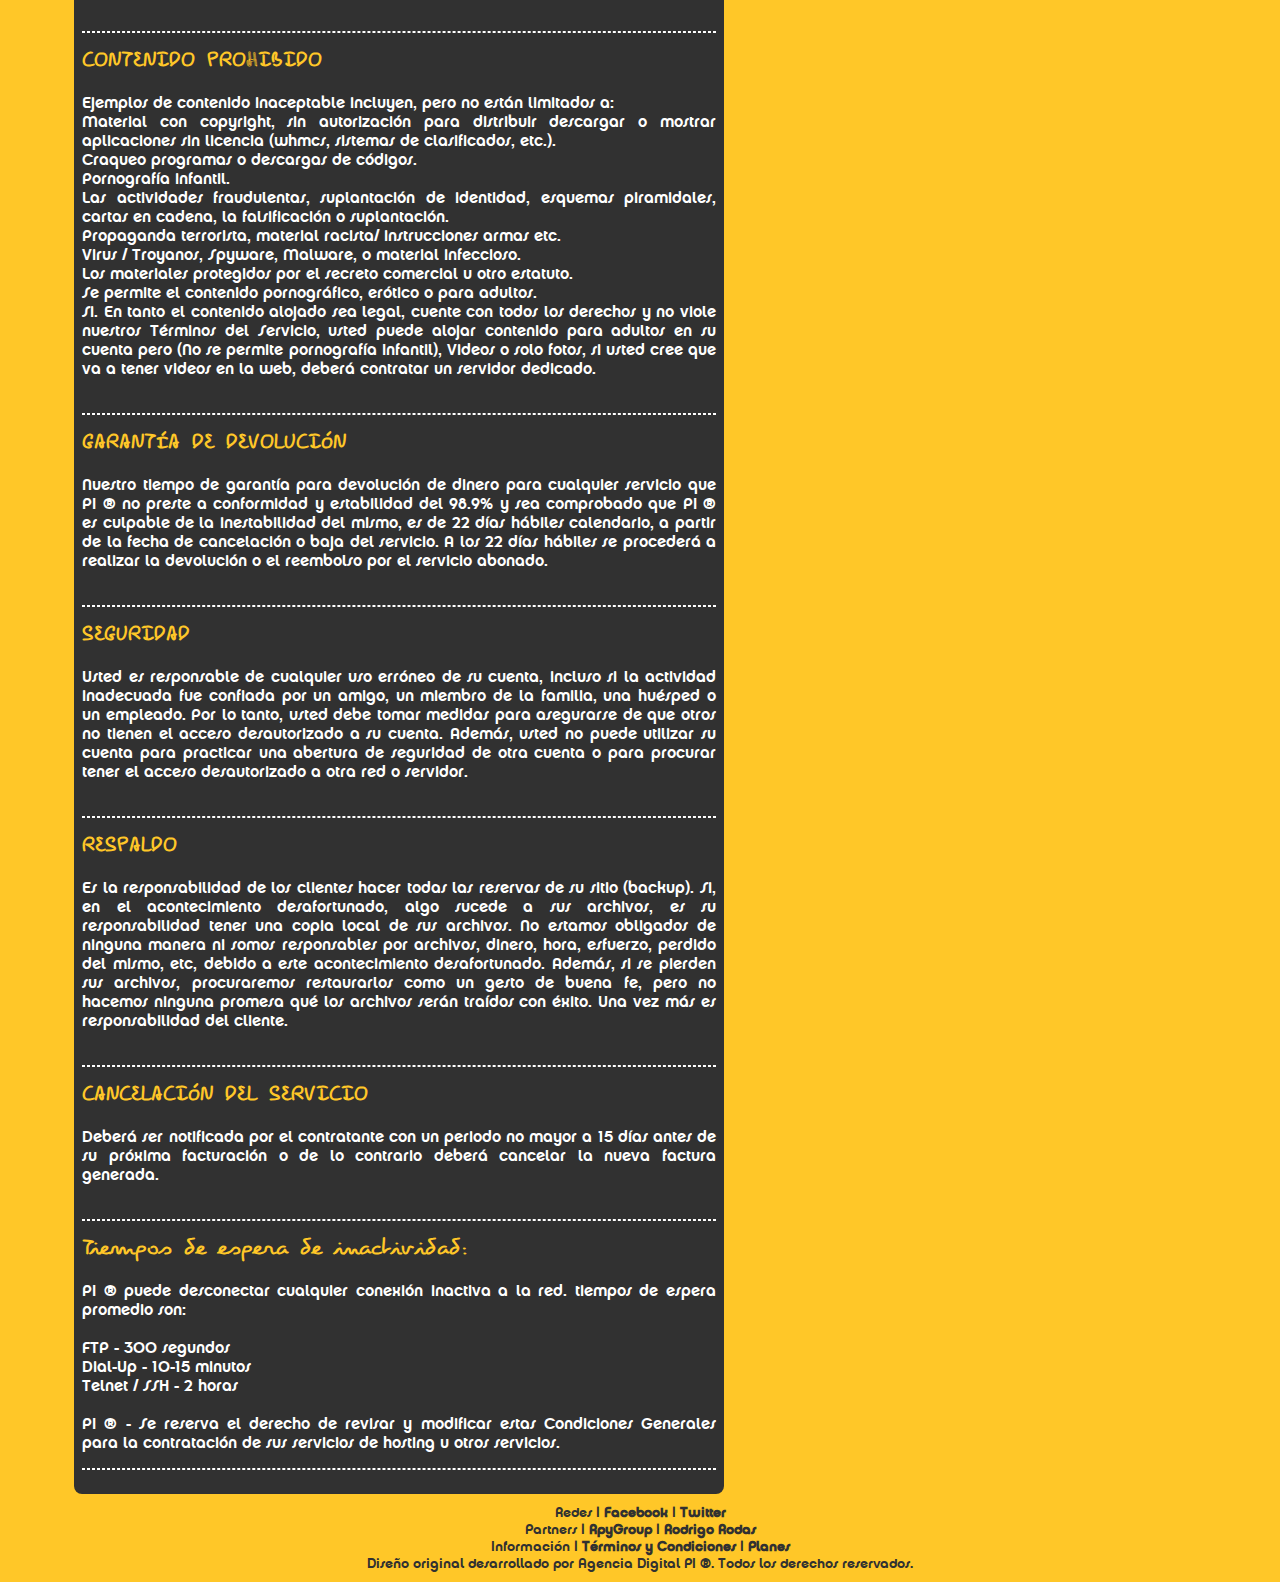
<file: terminos.html>
<!DOCTYPE html>
<html lang="es">
<head>
	<meta charset="utf8" />
	<title>Agencia Digital PI | dise&ntilde;o web paraguay | diseño gr&aacute;fico paraguay | social media paraguay | marketing y publicidad paraguay | community manager paraguay | v&iacute;deo y fotograf&iacute;a paraguay | aplicaciones m&oacute;viles paraguay | asunci&oacute;n, paraguay</title>
	<meta name="description" content="En esta secci&oacute; podr&aacute;n conocer m&aacute;s sobre nosotros." />
	<meta name="viewport" content="width=device-width,initial-scale=1" />
	<link rel="shortcut icon" type="image/x-icon" href="favicon.ico" />
	<link rel="author" type="text/plain" href="humans.txt" />
	<link rel="sitemap" type="application/xml" title="Sitemap" href="sitemap.xml" />
	<link rel="stylesheet" href="css/estilos.css" />
	<!--[if lt IE 9]>
	<script src="http://html5shiv.googlecode.com/svn/trunk/html5.js"></script>
	<! endif -->
</head>
<body>
		<header>
		<h1>
			<a href="index.html">
				<img class="fade" alt="Agencia Digital PI | Infinitas ideas, infinitas soluciones" src="img/agenciadigitalpi.png" />
			</a>
		</h1>
	</header>
	<header>
		<nav>
			<ul>
				<li><a href="index.html">Inicio</a></li>
				<li><a href="sobrepi.html">Sobre PI</a></li>
				<li><a href="quehacemos.html">Qu&eacute; hacemos?</a></li>
				<li><a href="servicios.html">Servicios</a></li>
				<li><a href="clientes.html">Clientes</a></li>
				<li><a href="contacto.php">Contacto</a></li>
			</ul>
		</nav>
	</header>
	<section id="contenido">
		<article id="descripcion-acerca">
			<h2>T&eacute;rminos y Condiciones</h2><br />
			<p>
				PI ® es l&iacute;der en la web Hosting y Soluciones en Internet.<br />
				Esta Pol&iacute;tica de Uso Aceptable (AUP) se aplica a todas las personas, empresas, organizaciones, revendedores y
				Clientes finales-(colectivamente, los "usuarios") que emplean cualquier servicio de PI ®, hardware, los bienes o de otros productos.<br />
				El uso de los recursos PI ® implica la aceptaci&oacute;n de todas las pol&iacute;ticas en vigor en el momento de uso.<br />
				La modificación de esta pol&iacute;tica se puede hacer en cualquier momento y ser&aacute; inmediatamente efectiva despu&eacute;s de publicado los cambios.<br />
				PI ® se reserva el derecho de proteger sus recursos, usuarios, y la reputaci&oacute;n de cualquier actividad que se considere perjudicial,
				Ofensivo o abusivo. Para esta medida, PI ® actuar&aacute; como &uacute;nico &aacute;rbitro en la determinaci&oacute;n de violaciones de esta pol&iacute;tica.<br />
				Para obtener los servicios de www.AgenciaDigitalPI.com, todo cliente debe ser mayor de edad (18 años) y h&aacute;bil legalmente
				para contraer compromisos contractuales y reconoce que ha le&iacute;do en todas sus cl&aacute;usulas el presente contrato.<br />
				Al contratar nuestros servicios queda por entendido que el cliente, la parte contratante, certifica que ha le&iacute;do, entiende y acepta cada una de las Condiciones que conforman este documento y que es su deseo contratar los servicios de
				www.AgenciaDigitalPI.com en los t&eacute;rminos establecidos en estas Condiciones Generales.</p><br /><hr />
			<h2>GENERAL</h2><br />
			<p>
				Los servicios prestados por www.AgenciaDigitalPI.com pueden ser usados para los fines legales.<br />
				La transmisi&oacute;n, almacenamiento o presentaci&oacute;n de cualquier informaci&oacute;n, datos o material que violen la ley Paraguaya o federal de los Estados Unidos, est&aacute; prohibido<br />
				El suscriptor acepta indemnizar o pagar multas y mantener indemne a PI ® de cualquier reclamo resultante del uso del servicio que da&ntilde;e al suscriptor o a cualquier otra parte.</p><br /><br /><hr />
			<h2>CLIENTELA ABUSIVA</h2><br />
			<p>
				PI ® podrá, a su discreci&oacute;n, suspender o rescindir el contrato de un cliente, que es financieramente delincuente, abusivo o que acose o insulte a PI ® y su personal, o causando una desorganizaci&oacute;n general de la operaci&oacute;n de la empresa y el servicio de sus usuarios. Ejemplos de este tipo actividades son:<br />
				Abuso verbal o por escrito a PI ® o su personal (lenguaje obsceno, amenazas, etc.)<br />
				Quejas excesivas, repetidas por un mismo soporte o persistente desconocimiento de alertas, advertencias y / o avisos.<br />
				Reactivaci&oacute;n repetida de usuarios abusivos e insultantes.<br />
				Errores constantes, cambios administrativos, cambios de titulares, o causando innecesaria carga de trabajo hacia PI ® por parte del cliente.<br />
				Que el usuario incurra en el env&iacute;o constante de spam mediante correos hacia PI ® o spam mediante los medios de soporte.<br />
				Frecuentes demoras o rebotes en los pagos.<br />
				Creaci&oacute;n de páginas falsas para recolectar de manera ilegal datos.<br />
				Reclamar constantemente respuesta antes del periodo de respuesta estipulado por PI ® el cual es de 1 a 48 horas.</p><br /><hr />
				<h2>PRECIOS</h2><br />
				<p>
				Precio de los servicios: El Cliente da por conocida la naturaleza de los servicios brindados, las tasas y cargos, que le fueron inicialmente comunicados. El Cliente es consiente que la Empresa puede cambiar las tasas y cargos especificados en cualquier momento. Las ofertas son eventuales, y dependen de la adquisici&oacute;n y mantenimiento del costo de los servicios, incluyendo los cargos cobrados a la Empresa por sus proveedores.<br />
				Nuevas cuentas y transferencia de dominios: Todas las cuentas nuevas o transferidas desde otros servidores ser&aacute;n dadas de alta e ingresadas en nuestros servidores de nombre de dominio (DNS) dentro de las 48hs h&aacute;biles. Sin embargo, debido a complicaciones imprevistas este proceso puede tomar a veces hasta 72hs h&aacute;biles. M&aacute;s all&aacute; del tiempo que demora dar de alta su servicio en nuestra red, para ambos casos, el Cliente debe considerar el tiempo que demora actualizar los datos de nuestros servidores en su dominio por parte de la Entidad Registrante.</p><br /><hr />
			<h2>CONTENIDO PROHIBIDO</h2><br />
			<p>
				Ejemplos de contenido inaceptable incluyen, pero no est&aacute;n limitados a:<br />
				Material con copyright, sin autorizaci&oacute;n para distribuir descargar o mostrar aplicaciones sin licencia (whmcs, sistemas de clasificados, etc.).<br />
				Craqueo programas o descargas de c&oacute;digos.<br />
				Pornograf&iacute;a infantil.<br />
				Las actividades fraudulentas, suplantaci&oacute;n de identidad, esquemas piramidales, cartas en cadena, la falsificaci&oacute;n o suplantaci&oacute;n.<br />
				Propaganda terrorista, material racista/ instrucciones armas etc.<br />
				Virus / Troyanos, Spyware, Malware, o material infeccioso.<br />
				Los materiales protegidos por el secreto comercial u otro estatuto.<br />
				Se permite el contenido pornogr&aacute;fico, er&oacute;tico o para adultos.<br />
				Si. En tanto el contenido alojado sea legal, cuente con todos los derechos y no viole nuestros T&eacute;rminos del Servicio, usted puede alojar contenido para adultos en su cuenta pero (No se permite pornograf&iacute;a Infantil), Videos o solo fotos, si usted cree que va a tener videos en la web, deber&aacute; contratar un servidor dedicado.</p><br /><hr />
			<h2>GARANT&Iacute;A DE DEVOLUCI&Oacute;N</h2><br />
			<p>
				Nuestro tiempo de garant&iacute;a para devoluci&oacute;n de dinero para cualquier servicio que PI ® no preste a conformidad y estabilidad del 98.9% y sea comprobado que PI ® es culpable de la inestabilidad del mismo, es de 22 d&iacute;as h&aacute;biles calendario, a partir de la fecha de cancelación o baja del servicio. A los 22 d&iacute;as h&aacute;biles se proceder&aacute; a realizar la devoluci&oacute;n o el reembolso por el servicio abonado.</p><br /><hr />
			<h2>SEGURIDAD</h2><br />
			<p>
				Usted es responsable de cualquier uso err&oacute;neo de su cuenta, incluso si la actividad inadecuada fue confiada por un amigo, un miembro de la familia, una hu&eacute;sped o un empleado. Por lo tanto, usted debe tomar medidas para asegurarse de que otros no tienen el acceso desautorizado a su cuenta. Adem&aacute;s, usted no puede utilizar su cuenta para practicar una abertura de seguridad de otra cuenta o para procurar tener el acceso desautorizado a otra red o servidor.</p><br /><hr />
			<h2>RESPALDO</h2><br />
			<p>
				Es la responsabilidad de los clientes hacer todas las reservas de su sitio (backup). Si, en el acontecimiento desafortunado, algo sucede a sus archivos, es su responsabilidad tener una copia local de sus archivos. No estamos obligados de ninguna manera ni somos responsables por archivos, dinero, hora, esfuerzo, perdido del mismo, etc, debido a este acontecimiento desafortunado. Adem&aacute;s, si se pierden sus archivos, procuraremos restaurarlos como un gesto de buena fe, pero no hacemos ninguna promesa qu&eacute; los archivos ser&aacute;n tra&iacute;dos con &eacute;xito. Una vez m&aacute;s es responsabilidad del cliente.</p><br /><hr />
			<h2>CANCELACI&Oacute;N DEL SERVICIO</h2><br />
			<p>
				Deber&aacute; ser notificada por el contratante con un periodo no mayor a 15 d&iacute;as antes de su pr&oacute;xima facturaci&oacute;n o de lo contrario deber&aacute; cancelar la nueva factura generada.</p><br /><hr />
			<h2>Tiempos de espera de inactividad:</h2><br />
			<p>
				PI ® puede desconectar cualquier conexi&oacute;n inactiva a la red. tiempos de espera promedio son:<br /><br />

				FTP - 300 segundos<br />
				Dial-Up - 10-15 minutos<br />
				Telnet / SSH - 2 horas<br /><br />
				PI ® - Se reserva el derecho de revisar y modificar estas Condiciones Generales para la contrataci&oacute;n de sus servicios de hosting u otros servicios.
			</p>
			<hr />
		</article>
		<article id="multimedia-acerca">
			<figure id="img-acerca">
				<img src="img/terminos2.jpg" alt="Sobre Agencia Digital PI | Infinitas ideas, infinitas soluciones" />
				<figcaption>
					Lee detenidamente cada punto.
				</figcaption>
			</figure>
			<hr />
			<figure id="img-acerca">
				<img src="img/terminos3.jpg" alt="Sobre Agencia Digital PI | Infinitas ideas, infinitas soluciones" />
				<figcaption>
					As&oacute;ciate con nosotros.
				</figcaption>
			</figure>
			<hr />
		
		</article>
	</section>
	<footer>
		<article>
    		Redes | <a rel="author" href="http://facebook.com/AgenciaDigitalPI" target="_blank">Facebook</a> |
    		<a rel="author" href="http://twitter.com/adigitalpi" target="_blank">Twitter</a>
		</article>
		<article>
    		Partners | <a rel="author" href="http://rpygroup.com" target="_blank">RpyGroup</a> |
    		<a rel="author" href="http://rodrigorodas.com" target="_blank">Rodrigo Rodas</a>
		</article>
		<article>
    		Informaci&oacute;n | <a rel="author" href="http://www.agenciadigitalpi.com/terminos.html" target="_blank">Términos y Condiciones</a> |
    		<a rel="author" href="http://www.agenciadigitalpi.com/archivos/planes.pdf" target="_blank">Planes</a>
		</article>
		Diseño original desarrollado por Agencia Digital PI ®. Todos los derechos reservados.
	</footer>
</body>
</html>
</file>
<file: css/estilos.css>
/* reseteo universal - 1em = 16px*/
* {
	border: 0;
	margin: 0;
	padding: 0;
}

article, figcaption, figure, footer, header, hgroup, nav, section {
	display: block;
}

/* estilos del sitio */

@font-face {
	font-family: "Chalet";
	src: url("../fonts/Chalet.eot");
	src: url("../fonts/Chalet.eot?#iefix") format("embedded-opentype"), url("../fonts/Chalet.woff") format("woff"), url("../fonts/Chalet.ttf") format("truetype"), url("../fonts/Chalet.svg#Pecita") format("svg");
	font-weight: normal;
	font-style: normal;
}

@font-face {
	font-family: "Pecita";
	src: url("../fonts/Pecita.eot");
	src: url("../fonts/Pecita.eot?#iefix") format("embedded-opentype"), url("../fonts/Pecita.woff") format("woff"), url("../fonts/Pecita.ttf") format("truetype"), url("../fonts/Pecita.svg#Pecita") format("svg");
	font-weight: normal;
	font-style: normal;
}

body {
	background: #FFC728 /*url(../img/url3.jpg)*/;
	color: #313131;
	font-family: "Chalet", Helvetica, Verdana;
	font-size: 1em;
}

a {
	color: #313131;
	font-weight: bold;
	text-decoration: none;
}

a:hover {
	color: #FFF;
}

#a2 {
	color: #FFC728;
	font-weight: bold;
	text-decoration: none;
}

audio, iframe, img, video {
	max-width: 100%;
}

fieldset {
	border: 0.1em solid #FFF;
	border-radius: 0.5em;
	padding: 1em;
}

figcaption {
	font-size: 0.85em;
	padding: 0.25em;
	text-align: center;
	color: #FFF;
}

form {
	width: 100%;
}

form div {
	margin: 0.5em;
}

h2, h3 {
	color: #FFC728;
	font-family: "Pecita", Helvetica, Verdana;
}

h3 {
	background: #313131;
	border-radius: 1em;
	box-shadow: 0.25em 0.25em 0.25em rgba(255,255,255,0.1);
	margin-bottom: 0.5em;
	padding-left: 0.5em;
	text-align: center;
}



hr {
	border: 1px dashed #FFF;
	margin: 1em 0;
}

iframe {
	border-radius: 0.5em;
}

input[type="email"], input[type="text"], textarea {
	background: #EEE;
	border-radius: 0.25em;
	color: #313131;
	font-size: 1em;
	padding: 0.25em;
	width: 95%;
}

input[type="email"]:focus, input[type="text"]:focus, textarea:focus {
	background: #FFC728;
}

input[type="submit"] {
	background: #FFC728;
	border-radius: 0 0.25em;
	color: #313131;
	font-family: "Chalet";
	font-size: 1.25em;
	padding: 0.25em;
}

input[type="submit"]:hover {
	background: #313131;
	border-radius: 0.25em 0;
	color: #FFC728;
	cursor: pointer;
}

label {
	cursor: pointer;
}

legend {
	color: #FFF;
	font-size: 1.2em;
	font-weight: bold;
}

ol {
	padding: 0 2em;
}

ol li {
	padding: 1em 0;
}

textarea {
	resize: none;
}

header, section#contenido, footer {
	margin: 0 auto;
	max-width: 90%;
	text-align: center;
}

header h1{
	display: inline-block;
	max-width: 100%;
	vertical-align: middle;
}


header h1, nav {
	display: inline-block;
	max-width: 100%;
	vertical-align: middle;
}

nav ul {
	list-style: none;
	text-align: center;
	margin-bottom: 0.5em;
}

nav li {
	display: inline-block;
	padding: 0.1em;
	vertical-align: top;
}

nav a {
	background: #FFC728;
	border: 0.1em dashed #313131;
	border-radius: 0.25em;
	color: #313131;
	display: block;
	font-family: "Pecita", Helvetica, Verdana;
	font-size: 1.1em;
	padding: 0.2em;
	-ms-transition: all 0.5s ease-in;
	-moz-transition: all 0.5s ease-in;
	-o-transition: all 0.5s ease-in;
	-webkit-transition: all 0.5s ease-in;
	transition: all 0.5s ease-in;
}

nav a:hover {
	background: #313131;
	border: 0.1em dashed #FFC728;
	border-radius: 0 0.5em 0 0.5em;
	color: #FFC728;
	-ms-transition: all 0.5s ease-out;
	-moz-transition: all 0.5s ease-out;
	-o-transition: all 0.5s ease-out;
	-webkit-transition: all 0.5s ease-out;
	transition: all 0.5s ease-out;
}

section#principal, aside {
	background: #313131;
	border-radius: 0.5em;
	display: inline-block;
	margin: 0 auto;
	max-width: 100%;
	padding: 0.25em;
	vertical-align: top;
	width: 95%;
}

article#galeria-inicio {
	border-radius: 0.5em;
	margin: 0.5em;
	padding: 0.5em;
	text-align: left;
	width: 96%;
}

aside {
	width: 30%;
}

aside img, #img-acerca img, #video-acerca, #img-servicios {
	border-radius: 0.5em;
}

article#descripcion-acerca, article#multimedia-acerca {
	background: #313131;
	border-radius: 0.5em;
	display: inline-block;
	margin: 0 auto;
	max-width: 100%;
	min-height: 543px;
	padding: 0.5em;
	text-align: justify;
	vertical-align: top;
	width: 55%;
	color: #FFF;
}

article#multimedia-acerca{
	text-align: center;
	width: 40%;
}

section#servicios-principal, section#servicios-tipos {
	margin: 0 auto;
	max-width: 95%;
}

#img-servicios, article#nuestros-servicios {
	display: inline-block;
	margin: 1em 0;
	vertical-align: top;
	width: 40%;
}

article#nuestros-servicios, article#servicio1, article#servicio2, article#servicio3, article#servicio4, article#servicio5, article#servicio6 {
	background: #313131;
	border-radius: 0.5em;
	color: #FFF;
	margin-bottom: 0.5em;
	max-width: 100%;
	min-height: 360px;
	padding: 0.5em;
	text-align: justify;
	width: 55%;
}
article#servicio7, article#servicio8, article#servicio9, article#servicio10, article#servicio11, article#servicio12{
	background: #313131;
	border-radius: 0.5em;
	color: #FFF;
	margin-bottom: 0.5em;
	max-width: 100%;
	min-height: 360px;
	padding: 0.5em;
	text-align: justify;
	width: 55%;
}

article#servicio13, article#servicio14, article#servicio15, article#servicio16, article#servicio17, article#servicio18{
	background: #313131;
	border-radius: 0.5em;
	color: #FFF;
	margin-bottom: 0.5em;
	max-width: 100%;
	min-height: 360px;
	padding: 0.5em;
	text-align: justify;
	width: 80%;
}

article#servicio19, article#servicio20, article#servicio21, article#servicio22, article#servicio23, article#servicio24{
	background: #313131;
	border-radius: 0.5em;
	color: #FFF;
	margin-bottom: 0.5em;
	max-width: 100%;
	min-height: 360px;
	padding: 0.5em;
	text-align: justify;
	width: 55%;
}

article#servicio1, article#servicio2, article#servicio3, article#servicio4, article#servicio5, article#servicio6 {
	background: #313131;
	display: inline-block;
	text-align: center;
	width: 31%;
	vertical-align: top;
}
article#servicio7, article#servicio8, article#servicio9, article#servicio10, article#servicio11, article#servicio12 {
	background: #313131;
	display: inline-block;
	text-align: center;
	width: 41%;
	vertical-align: top;
}

article#servicio13, article#servicio14, article#servicio15, article#servicio16, article#servicio17, article#servicio18 {
	background: #313131;
	display: inline-block;
	text-align: center;
	width: 50%;
	vertical-align: top;
}

article#servicio19, article#servicio20, article#servicio21, article#servicio22, article#servicio23, article#servicio24 {
	background: #313131;
	display: inline-block;
	text-align: center;
	width: 90%;
	vertical-align: top;
}

article#servicio1 div, article#servicio2 {
	text-align: center;
}

section#trabajos {
	background: #313131;
	border-radius: 0.5em;
	margin: 5px auto;
	max-width: 80%;
	padding: 0.5em;
	text-align: center;
}

section#trabajos2{
	background: #313131;
	border-radius: 0.5em;
	margin: 5px auto;
	max-width: 80%;
	padding: 0.5em;
	text-align: center;
}

section#trabajos3 {
	background: #313131;
	border-radius: 0.5em;
	margin: 0 auto;
	max-width: 80%;
	padding: 0.5em;
	text-align: center;
}

div.portafolio {
	margin: 2em auto;
}

div.portafolio article {
	display: inline-block;
	padding: 1em;
}

section#contacto, section#mapa {
	background: #313131;
	border-radius: 0.5em;
	color: #FFF;
	display: inline-block;
	margin: 0 auto;
	min-height: 350px;
	padding: 0.5em;
	text-align: justify;
	vertical-align: top;
	width: 45%;
}

article#info-contacto, article#contactanos {
	border: 0.1em solid #FFF;
	border-radius: 0.5em;
	margin: 0.5em;
	min-height: 144px;
	padding: 0.5em;
}

span.datos-contacto {
	color: #FFC728;
	margin-left: 1em;
}
section#mapa {
	text-align: center;
}

footer  {
	color: #313131;
	font-size: 0.85em;
	padding: 0.75em 0;
}

tbody th, tbody td {
	border-bottom: 1px solid #D1D1D1;
	vertical-align: middle;
}

th, td {
	padding: 0.4em 1em;
	text-align: center;
	line-height: 2em;
	width: 15%;
}

.fade {
	opacity: 1;
	filter: alpha(opacity=10);
	-ms-transition: all 0.5s ease-in;
	-moz-transition: all 0.5s ease-in;
	-o-transition: all 0.5s ease-in;
	-webkit-transition: all 0.5s ease-in;
	transition: all 0.5s ease-in;
}

.fade:hover {
	opacity: 0.7;
	filter: alpha(opacity=7);
	-ms-transition: all 0.5s ease-out;
	-moz-transition: all 0.5s ease-out;
	-o-transition: all 0.5s ease-out;
	-webkit-transition: all 0.5s ease-out;
	transition: all 0.5s ease-out;
}

.redonda {
	border-radius: 3.125em;
	box-shadow: 5px 5px 10px rgba(255,255,255,.3);
}

@media screen and (min-width:1081px) {
	header h1 {
		text-align: center;
		width: 100%;
	}
	
	nav {
		text-align: center;
		width: 60%;
	}
}

@media screen and (max-width: 1920px) {

	section#principal, aside {
		width: 55%;
}

	nav li {
		font-size: 1em;
	}

	article#galeria-inicio {
		width: 96%;
	}
	}

@media screen and (max-width: 1600px) {

	section#principal, aside {
		width: 55%;
}

	nav li {
		font-size: 0.75em;
	}

	article#galeria-inicio {
		width: 94%;
	}
article#servicio1, article#servicio2, article#servicio3, article#servicio4, article#servicio5, article#servicio6 {
		width: 30%;
		min-height: 442px;
	}
	article#servicio7, article#servicio8, article#servicio9, article#servicio10, article#servicio11, article#servicio12 {
		width: 30%;
		min-height: 442px;
	}
	article#servicio13, article#servicio14, article#servicio15, article#servicio16, article#servicio17, article#servicio18 {
		width: 60%;
		min-height: 442px;
	}
	}

@media screen and (max-width:1080px) {
	nav li{
		font-size: 0.75em;
	}
	
	article#galeria-inicio {
		width: 92%;
	}
	aside {
		width: 20%;
	}
	
	article#descripcion-acerca, article#multimedia-acerca, #img-servicios, article#nuestros-servicios {
		width: 45%;
		min-height: 400px;
	}
	
	article#servicio1, article#servicio2, article#servicio3, article#servicio4, article#servicio5, article#servicio6 {
		width: 95%;
		min-height: 505px;
	}
	article#servicio7, article#servicio8, article#servicio9, article#servicio10, article#servicio11, article#servicio12 {
		width: 95%;
		min-height: 442px;
	}
	
	article#servicio13, article#servicio14, article#servicio15, article#servicio16, article#servicio17, article#servicio18 {
		width: 95%;
		min-height: 442px;
	}

	section#trabajos {
		max-width: 90%;
	}
	
		section#trabajos2 {
		max-width: 90%;
	}
	
	section#trabajos3 {
		max-width: 90%;
	}
	
	div.portafolio article {
		padding: 0.5em;
	}

	form {
		width: 95%;
	}
}

@media screen and (max-width:800px) {
	nav li {
		font-size: 0.75em;
	}
	
	article#galeria-inicio {
		width: 90%;
	}
	
	#img-servicios, article#nuestros-servicios {
		display: block;
		margin: 0 0 0.25em 0;
		width: 95%;
	}
	
	#img-servicios {
		width: 98%;
	}
	
	article#servicio1, article#servicio2, article#servicio3, article#servicio4, article#servicio5, article#servicio6 {
		display: inline-block;
		width: 30%;
		min-height: 648px;
	}

	section#trabajos {
		max-width: 95%;
	}
	div.portafolio article {
		padding: 2em;
	}

	section#contacto, section#mapa {
		display: block;
		width: 95%;
	}

	section#contacto {
		margin-bottom: 0.2em;
	}
	form {
		width: 100%;
	}
}

@media screen and (max-width:600px) {
	nav li {
		display: inline-block;
		font-size: 1em;
		margin: 0px;
		width: 98%;
	}

	article#galeria-inicio {
		width: 90%;
	}

	section#principal, article#descripcion-acerca, article#servicio2 {
		margin-bottom: 0.2em;
	}
	section#principal, aside, article#descripcion-acerca, article#multimedia-acerca, article#servicio1, article#servicio2, article#servicio3, article#servicio4, article#servicio5, article#servicio6 {
		display: block;
		width: 95%;
		min-height: 100px;
	}
	
	#img-servicios {
		display: none;
	}

	div.portafolio article {
		display: block;
		margin: 0.5em auto;
		padding: 0;
	}
}

@media screen and (max-width:400px) {
	nav li {
		display: inline-block;
		font-size: 1em;
		margin: 0px;
		width: 98%;
	}

	article#galeria-inicio {
		width: 86%;
	}

	section#principal, article#descripcion-acerca, article#servicio2 {
		margin-bottom: 0.2em;
	}
	section#principal, aside, article#descripcion-acerca, article#multimedia-acerca, article#servicio1, article#servicio2, article#servicio3, article#servicio4, article#servicio5, article#servicio6 {
		display: block;
		width: 95%;
		min-height: 100px;
	}
	
	#img-servicios {
		display: none;
	}

article#info-contacto {
font-size: 0.85em;
}

article#info-contacto img {
width: 15%;
}

	div.portafolio article {
		display: block;
		margin: 0.5em auto;
		padding: 0;
	}
}
</file>
